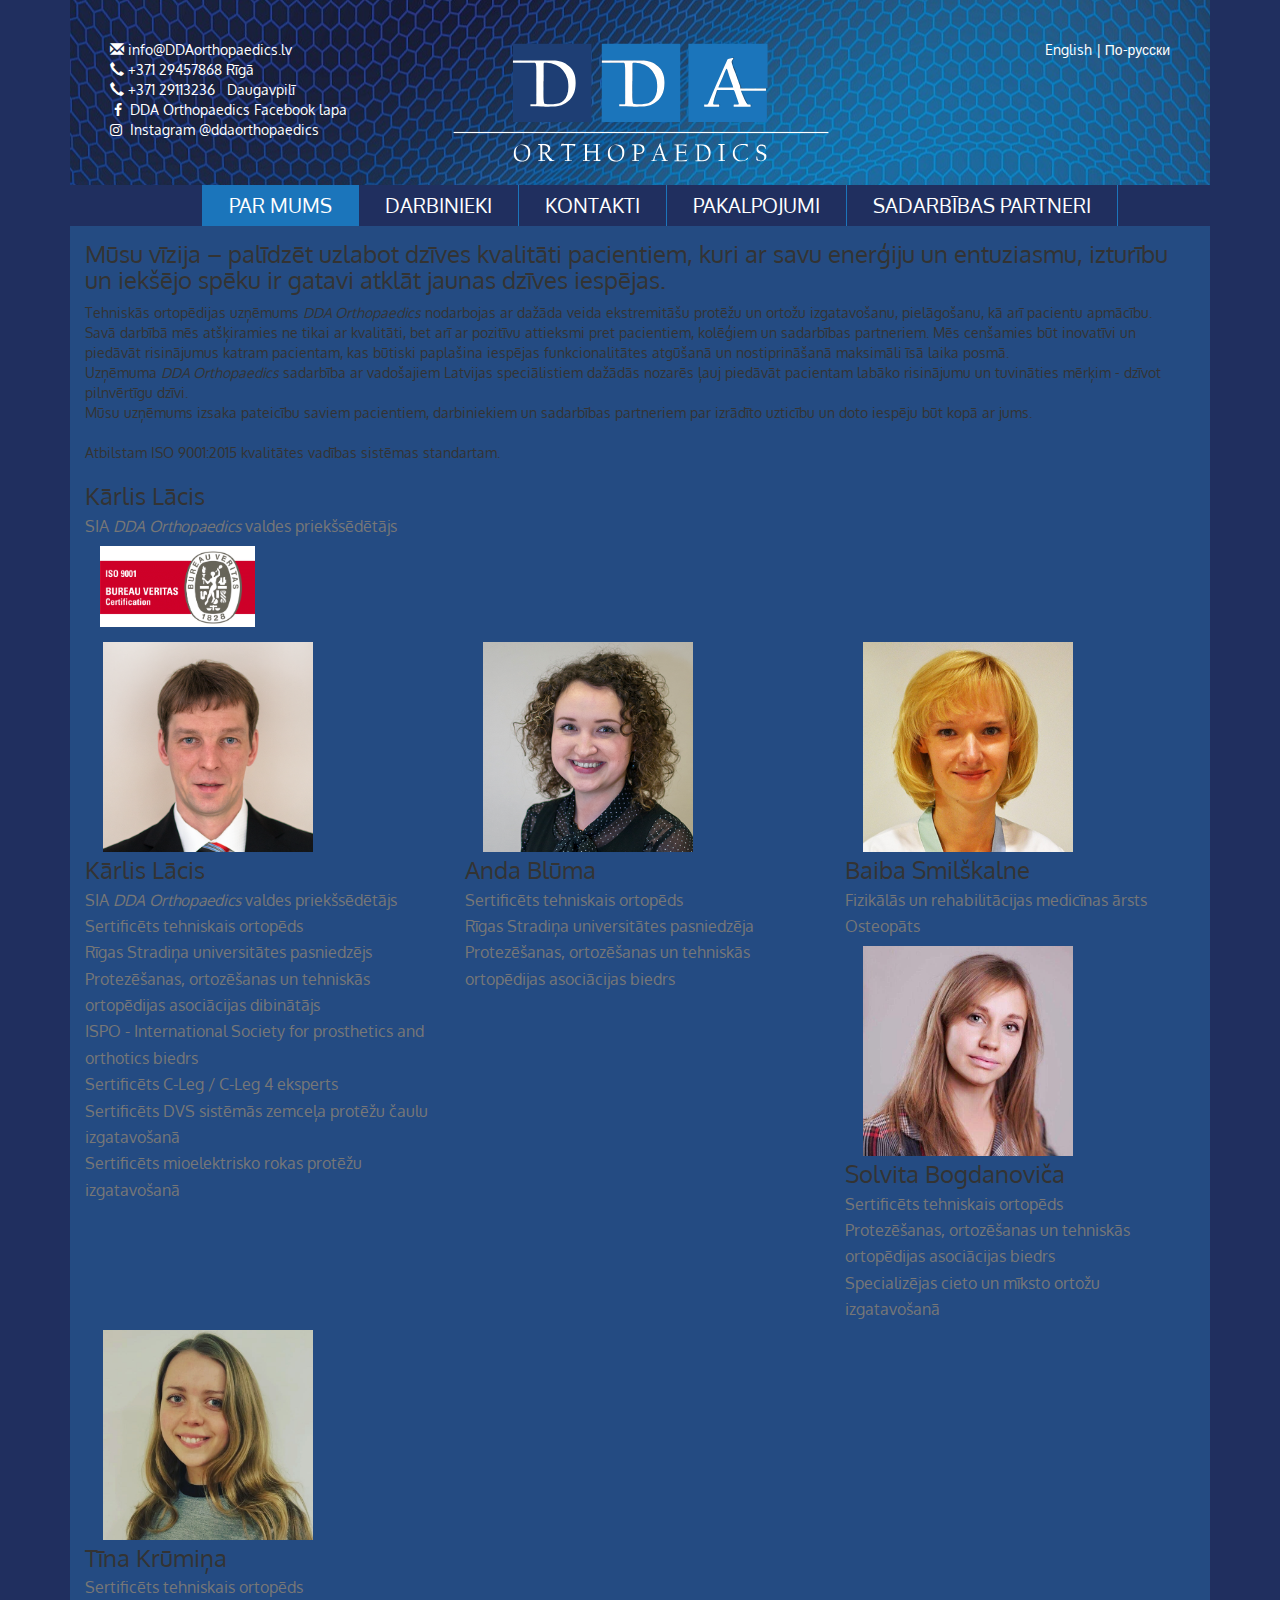
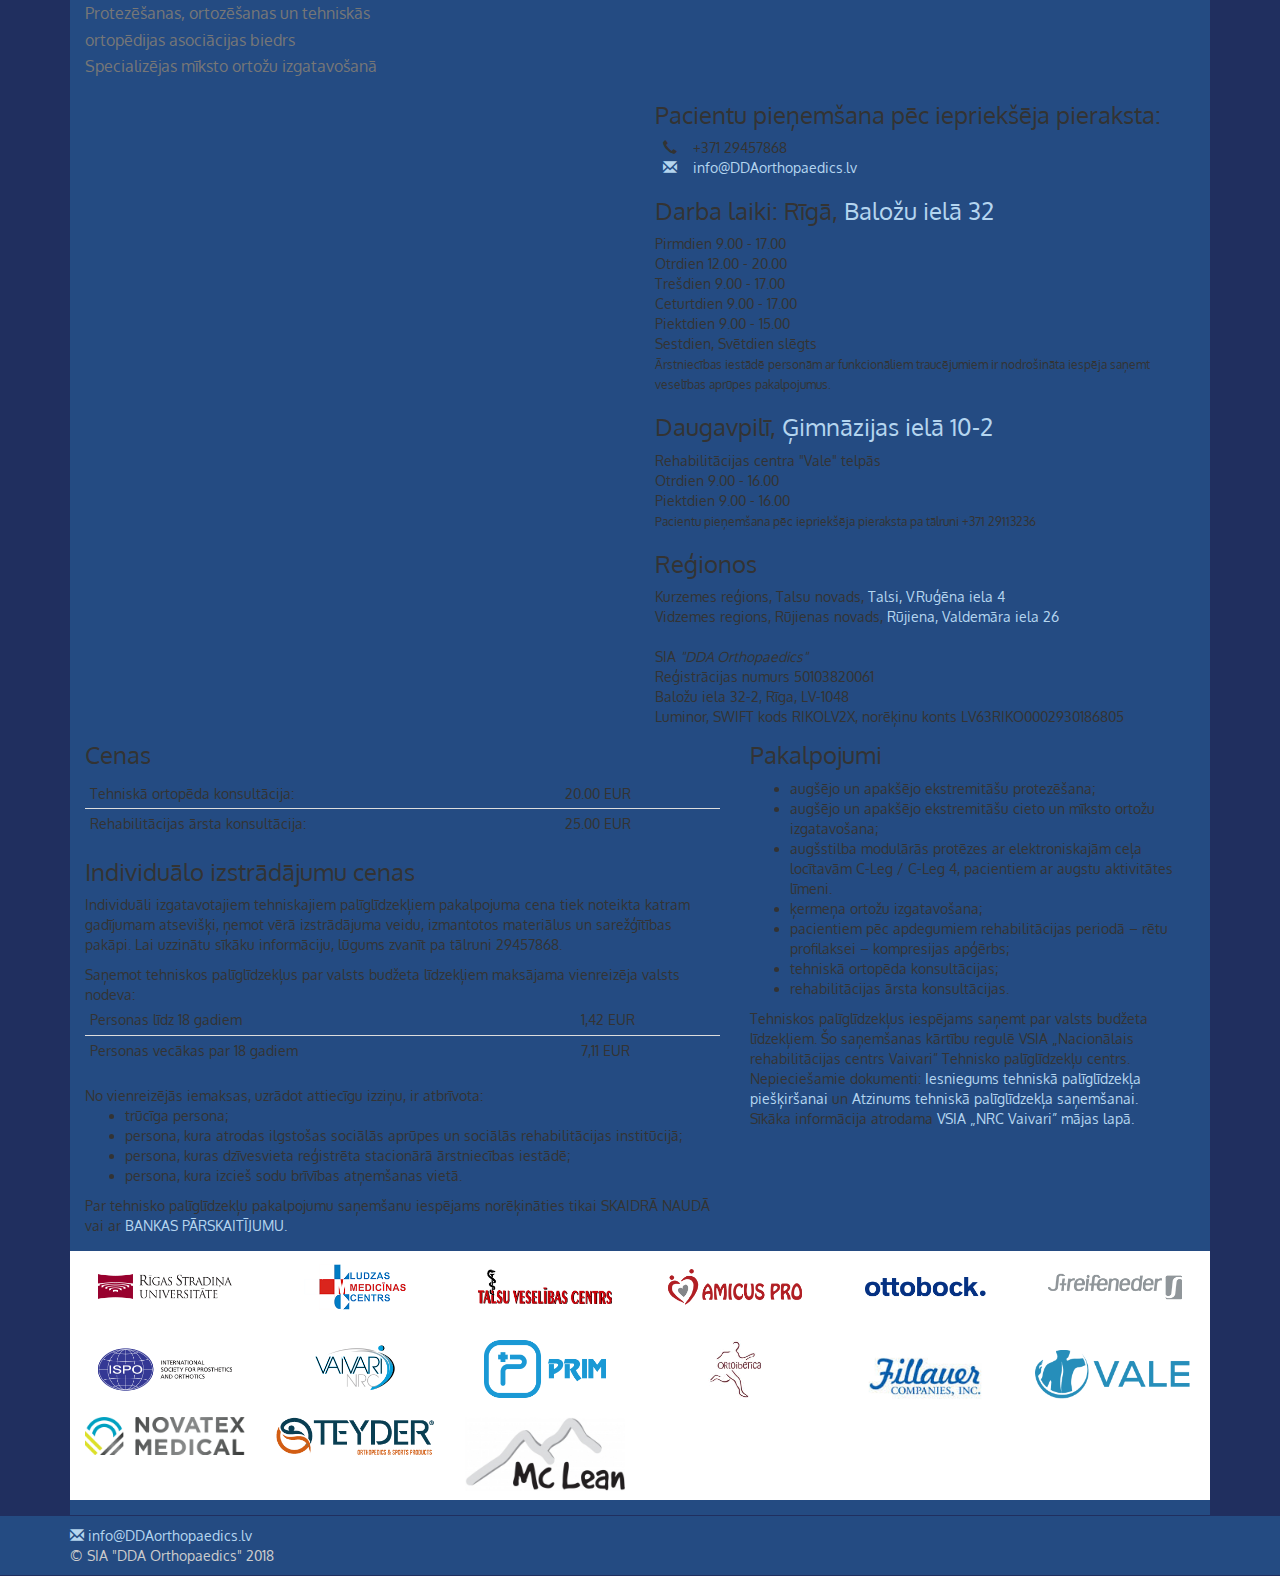
<file: index.html>
<!DOCTYPE html>
<html lang="en">
  <head>
    <meta charset="utf-8">
    <meta http-equiv="X-UA-Compatible" content="IE=edge">
    <meta name="viewport" content="width=device-width, initial-scale=1">
    <meta name="description" content="DDA Orthopaedics - most qualified orthopaedic and prosthetic services in Latvia">

    <title>DDA Orthopaedics</title>
    
    <link href='http://fonts.googleapis.com/css?family=Oxygen&subset=latin,latin-ext' rel='stylesheet' type='text/css'>
    <link href='http://fonts.googleapis.com/css?family=PT+Sans&subset=latin,latin-ext' rel='stylesheet' type='text/css'>
    <!-- Bootstrap -->
    <!-- <link rel="stylesheet" href="https://maxcdn.bootstrapcdn.com/bootstrap/3.3.2/css/bootstrap.min.css"> -->
    <link href="css/bootstrap.min.css" rel="stylesheet">
    <link href="css/bootstrap-theme.min.css" rel="stylesheet">
    <link href="css/font-awesome.min.css" rel="stylesheet">
    <link href="css/full-width-pics.css" rel="stylesheet">
    <link href="css/dda.css" rel="stylesheet">

    <!-- HTML5 shim and Respond.js for IE8 support of HTML5 elements and media queries -->
    <!-- WARNING: Respond.js doesn't work if you view the page via file:// -->
    <!--[if lt IE 9]>
      <script src="https://oss.maxcdn.com/html5shiv/3.7.2/html5shiv.min.js"></script>
      <script src="https://oss.maxcdn.com/respond/1.4.2/respond.min.js"></script>
    <![endif]-->
    <link rel="apple-touch-icon-precomposed" sizes="144x144" href="img/apple-touch-icon-144x144.png" />
    <link rel="apple-touch-icon-precomposed" sizes="152x152" href="img/apple-touch-icon-152x152.png" />
    <link rel="icon" type="image/png" href="img/favicon-32x32.png" sizes="32x32" />
    <link rel="icon" type="image/png" href="img/favicon-16x16.png" sizes="16x16" />
    <meta name="application-name" content="DDA orthopaedics"/>
    <meta name="msapplication-TileColor" content="#FFFFFF" />
    <meta name="msapplication-TileImage" content="img/mstile-144x144.png" />
  </head>
  <body>
    <div class="container tab-content">
      <!-- Full Width Image Header with Logo -->
      <!-- Image backgrounds are set within the full-width-pics.css file. -->
      <header class="image-bg-fixed-height">
        <div class="dda-contacts-box">
          <div class="pull-left dda-contacts">
            <address>
              <a href="mailto:info@DDAorthopaedics.lv"><span class="glyphicon glyphicon-envelope"></span> info@DDAorthopaedics.lv</a><br/>
              <span class="glyphicon glyphicon-earphone"></span> +371 29457868 Rīgā<br/>
              <span class="glyphicon glyphicon-earphone"></span> +371 29113236&nbsp;&nbsp; Daugavpilī<br/>
              <a href="https://www.facebook.com/DDA-Orthopaedics-SIA-567630613419310/">&nbsp;<i class="fa fa-facebook"></i>&nbsp; DDA Orthopaedics Facebook lapa</a><br/>
              <i class="fa fa-instagram"></i>&nbsp; Instagram @ddaorthopaedics</a><br/>
            </address>
          </div>
          <div class="pull-right dda-contacts">
            <a href="eng.html">English</a> | <a href="rus.html">По-русски</a>
          </div>
        </div>
        <img class="img-responsive img-center dda-logo" src="img/logo.svg" alt="DDA orthopaedics logo">
        <ul class="nav" data-tabs="tabs">
          <li class="active"><a href="#about" data-toggle="tab">Par mums</a></li><li>
          <a href="#people" data-toggle="tab">Darbinieki</a></li><li>
          <a href="#contacts" data-toggle="tab">Kontakti</a></li><li>
          <a href="#services" data-toggle="tab">Pakalpojumi</a></li><li>
          <a href="#partners" data-toggle="tab">Sadarbības partneri</a></li>
        </ul>
      </header>
      <div class="row tab-pane active top15" id="about">
        <div class="col-md-12 col-sm-12">
<h3>Mūsu vīzija – palīdzēt uzlabot dzīves kvalitāti pacientiem, kuri ar savu enerģiju un entuziasmu, izturību un iekšējo spēku ir gatavi atklāt jaunas dzīves iespējas.</h3>
Tehniskās ortopēdijas uzņēmums <i>DDA Orthopaedics</i> nodarbojas ar dažāda veida ekstremitāšu protēžu un ortožu izgatavošanu, pielāgošanu, kā arī pacientu apmācību.<br/>
Savā darbībā mēs atšķiramies ne tikai ar kvalitāti, bet arī ar pozitīvu attieksmi pret pacientiem, kolēģiem un sadarbības partneriem. Mēs cenšamies būt inovatīvi un piedāvāt risinājumus katram pacientam, kas būtiski paplašina iespējas funkcionalitātes atgūšanā un nostiprināšanā maksimāli īsā laika posmā.<br/>
Uzņēmuma <i>DDA Orthopaedics</i> sadarbība ar vadošajiem Latvijas speciālistiem dažādās nozarēs ļauj piedāvāt pacientam labāko risinājumu un tuvināties mērķim - dzīvot pilnvērtīgu dzīvi.<br/>
Mūsu uzņēmums izsaka pateicību saviem pacientiem, darbiniekiem un sadarbības partneriem par izrādīto uzticību un doto iespēju būt kopā ar jums.<br/><br/>
<p> Atbilstam ISO 9001:2015 kvalitātes vadības sistēmas standartam.</p>
<h3>
  Kārlis Lācis<br/>
  <small>
    SIA <i>DDA Orthopaedics</i> valdes priekšsēdētājs<br/>
  </small>
</h3>
<div class="col-md-2 col-sm-2">
<img class="img-responsive" src="img/bureau_veritas.gif" alt="Bureau Veritas">
</div>
        </div>          
        <!--
        <div class="col-md-4 col-sm-6">          
          <img class="dda-portrait img-responsive" src="img/karlis.png" alt="Kārlis Lācis">
        </div>
        -->
      </div>
      <div class="row tab-pane" id="people">
        <div class="col-md-4 col-sm-6">          
          <h3>
            <img class="dda-portrait img-responsive" src="img/karlis2.png" alt="Kārlis Lācis">
            Kārlis Lācis<br/>
            <small>
              SIA <i>DDA Orthopaedics</i> valdes priekšsēdētājs<br/>
              Sertificēts tehniskais ortopēds<br/>
              Rīgas Stradiņa universitātes pasniedzējs<br/>
              Protezēšanas, ortozēšanas un tehniskās ortopēdijas asociācijas dibinātājs<br/>
              ISPO - International Society for prosthetics and orthotics biedrs<br/>
              Sertificēts C-Leg / C-Leg 4 eksperts<br/>
              Sertificēts DVS sistēmās zemceļa protēžu čaulu izgatavošanā<br/>
              Sertificēts mioelektrisko rokas protēžu izgatavošanā<br/>
            </small>
          </h3>
        </div>
        <div class="col-md-4 col-sm-6" >          
          <h3>
            <img class="dda-portrait img-responsive" src="img/anda2.png" alt="Anda Blūma">
            Anda Blūma<br/>
            <small>
              Sertificēts tehniskais ortopēds<br/>
              Rīgas Stradiņa universitātes pasniedzēja<br/>
              Protezēšanas, ortozēšanas un tehniskās ortopēdijas asociācijas biedrs<br/>
              &nbsp;<br/>
              &nbsp;<br/>
              &nbsp;<br/>
              &nbsp;<br/>
              &nbsp;<br/>
              &nbsp;<br/>
              &nbsp;<br/>
              &nbsp;<br/>

            </small>
          </h3>
        </div>
        <div class="col-md-4 col-sm-6">          
          <h3>
            <img class="dda-portrait img-responsive" src="img/baiba.jpg" alt="Anda Blūma">
            Baiba Smilškalne<br/>
            <small>
              Fizikālās un rehabilitācijas medicīnas ārsts<br/>
              Osteopāts<br/>
            </small>
          </h3>
        </div>
        <div class="col-md-4 col-sm-6">          
          <h3>
            <img class="dda-portrait img-responsive" src="img/solvita_crop.jpg" alt="Solvita Bogdanoviča">
            Solvita Bogdanoviča<br/>
            <small>
              Sertificēts tehniskais ortopēds<br/>
              Protezēšanas, ortozēšanas un tehniskās ortopēdijas asociācijas biedrs<br/>
              Specializējas cieto un mīksto ortožu izgatavošanā
            </small>
          </h3>
        </div>
        <div class="col-md-4 col-sm-6">          
          <h3>
            <img class="dda-portrait img-responsive" src="img/tina.jpg" alt="Tīna Krūmiņa">
            Tīna Krūmiņa<br/>
            <small>
              Sertificēts tehniskais ortopēds<br/>
              Protezēšanas, ortozēšanas un tehniskās ortopēdijas asociācijas biedrs<br/>
              Specializējas mīksto ortožu izgatavošanā
            </small>
          </h3>
        </div>
      </div>
      <div class="row top15 tab-pane" id="contacts">
        <div class="col-md-6">
          <iframe name="map_iframe" id="map_iframe" width="100%" min-width="100" height="508" frameborder="0" style="border:0" src="https://www.google.com/maps/embed/v1/place?q=32%20Balo%C5%BEu%20iela%2C%20R%C4%ABga%2C%20R%C4%ABgas%20pils%C4%93ta%2C%20Latvia&key=AIzaSyBRt206s9Wyo6f6W2iqZQadhzinTBRSqyQ"></iframe>
        </div>




        <div class="col-md-6">
          <h3>Pacientu pieņemšana pēc iepriekšēja pieraksta:</h3>
          &nbsp;&nbsp;<span class="glyphicon glyphicon-earphone"></span>&nbsp;&nbsp;&nbsp; +371 29457868<br/>
          &nbsp;&nbsp;<a href="mailto:info@DDAorthopaedics.lv"><span class="glyphicon glyphicon-envelope"></span>&nbsp;&nbsp;&nbsp; info@DDAorthopaedics.lv</a><br/>
          <h3>Darba laiki: Rīgā, <a href="https://www.google.com/maps/embed/v1/place?q=32%20Balo%C5%BEu%20iela%2C%20R%C4%ABga%2C%20R%C4%ABgas%20pils%C4%93ta%2C%20Latvia&key=AIzaSyBRt206s9Wyo6f6W2iqZQadhzinTBRSqyQ" target="map_iframe">Baložu ielā 32</a></h3>
          Pirmdien 9.00 - 17.00<br/>
          Otrdien 12.00 - 20.00<br/>
          Trešdien 9.00 - 17.00<br/>
          Ceturtdien 9.00 - 17.00<br/>
          Piektdien 9.00 - 15.00<br/>
          Sestdien, Svētdien slēgts<br/>
          <small>Ārstniecības iestādē personām ar funkcionāliem traucējumiem ir nodrošināta iespēja saņemt veselības aprūpes pakalpojumus.</small>          
          <h3>Daugavpilī, <a href="https://www.google.com/maps/embed?pb=!1m18!1m12!1m3!1d2238.720563930531!2d26.519290115823672!3d55.86751448058425!2m3!1f0!2f0!3f0!3m2!1i1024!2i768!4f13.1!3m3!1m2!1s0x46c295c00dc3bc9b%3A0xd80bf9dff19f0d34!2s%C4%A2imn%C4%81zijas+iela+10%2C+Daugavpils%2C+LV-5401!5e0!3m2!1sen!2slv!4v1544634286563" target="map_iframe">Ģimnāzijas ielā 10-2</a></h3>
          Rehabilitācijas centra "Vale" telpās<br/>
          Otrdien 9.00 - 16.00<br/>
          Piektdien 9.00 - 16.00<br/>
          <small>Pacientu pieņemšana pēc iepriekšēja pieraksta pa tālruni +371 29113236</small>
          <h3>Reģionos</h3>
          Kurzemes reģions, Talsu novads, <a href="https://www.google.com/maps/embed?pb=!1m14!1m8!1m3!1d2158.747349763163!2d22.599128399999998!3d57.2438957!3m2!1i1024!2i768!4f13.1!3m3!1m2!1s0x46ee38211e269089%3A0x134fb73ba0366345!2zVm9sZGVtxIFyYSBSdcSjxJNuYSBpZWxhIDUsIFRhbHNpLCBUYWxzdSBwaWxzxJN0YSwgTFYtMzIwMSwgTGF0dmlh!5e0!3m2!1sen!2s!4v1424679731143" target="map_iframe">Talsi, V.Ruģēna iela 4</a><br/>
<!--          Vidzemes reģions, Cēsu novads, <a href="https://www.google.com/maps/embed?pb=!1m14!1m8!1m3!1d2154.827861612387!2d25.276974199999998!3d57.31079929999999!3m2!1i1024!2i768!4f13.1!3m3!1m2!1s0x46ebe18fc1d96c85%3A0x58b1686d9c03f941!2zS3JpxaFqxIHFhmEgVmFsZGVtxIFyYSBpZWxhIDEzLCBDxJNzaXMsIEPEk3N1IHBpbHPEk3RhLCBMVi00MTAxLCBMYXR2aWE!5e0!3m2!1sen!2s!4v1424679990012" target="map_iframe">Cēsis, Kr. Valdemāra iela 13</a><br/> -->
          Vidzemes regions, Rūjienas novads, <a href="https://www.google.com/maps/embed?pb=!1m14!1m8!1m3!1d2120.8027198472773!2d25.325761199999995!3d57.88950719999999!3m2!1i1024!2i768!4f13.1!3m3!1m2!1s0x46ec787bfd41f2f1%3A0xd710ac743f9b57fb!2zVmFsZGVtxIFyYSBpZWxhIDI2LCBSxatqaWVuYSwgUsWramllbmFzIHBpbHPEk3RhLCBMVi00MjQwLCBMYXR2aWE!5e0!3m2!1sen!2s!4v1424680023874" target="map_iframe">Rūjiena, Valdemāra iela 26</a><br/>
          <br/>
          SIA <i>"DDA Orthopaedics"</i><br/>
          Reģistrācijas numurs 50103820061<br/>
          Baložu iela 32-2, Rīga, LV-1048<br/>
          Luminor, SWIFT kods RIKOLV2X, norēķinu konts LV63RIKO0002930186805
        </div>
      </div>
      <div class="row top15 tab-pane" id="services">
        <div class="col-md-7">
          <h3>Cenas</h3>
<table class="table table-condensed">          
<tr><td>Tehniskā ortopēda konsultācija:</td><td>20.00 EUR</td><tr/>
<tr><td>Rehabilitācijas ārsta konsultācija:</td><td>25.00 EUR</td></tr>
</table>
<h3>Individuālo izstrādājumu cenas</h3>
<p>Individuāli izgatavotajiem tehniskajiem palīglīdzekļiem pakalpojuma cena tiek noteikta katram gadījumam atsevišķi, ņemot vērā izstrādājuma veidu, izmantotos materiālus un sarežģītības pakāpi. 
Lai uzzinātu sīkāku informāciju, lūgums zvanīt pa tālruni 29457868.</p>
Saņemot tehniskos palīglīdzekļus par valsts budžeta līdzekļiem maksājama vienreizēja valsts nodeva:
<table class="table table-condensed">          
<tr><td>Personas līdz 18 gadiem</td><td>1,42 EUR</td><tr/>
<tr><td>Personas vecākas par 18 gadiem</td><td>7,11 EUR</td><tr/>
</table>
No vienreizējās iemaksas, uzrādot attiecīgu izziņu, ir atbrīvota:
<ul>
<li>trūcīga persona;</li>
<li>persona, kura atrodas ilgstošas sociālās aprūpes un sociālās rehabilitācijas institūcijā;</li>
<li>persona, kuras dzīvesvieta reģistrēta stacionārā ārstniecības iestādē;</li>
<li>persona, kura izcieš sodu brīvības atņemšanas vietā.</li>
</ul>
Par tehnisko palīglīdzekļu pakalpojumu saņemšanu iespējams norēķināties tikai SKAIDRĀ NAUDĀ vai ar <a href="#contacts" data-toggle="tab">BANKAS PĀRSKAITĪJUMU.</a>
        </div>
        <div class="col-md-5">
          <h3>Pakalpojumi</h3>
<ul>              
<li>augšējo un apakšējo ekstremitāšu protezēšana;</li>
<li>augšējo un apakšējo ekstremitāšu cieto un mīksto ortožu izgatavošana;</li>
<li>augšstilba modulārās protēzes ar elektroniskajām ceļa locītavām C-Leg / C-Leg 4, pacientiem ar augstu aktivitātes līmeni.</li>
<li>ķermeņa ortožu izgatavošana;</li>
<li>pacientiem pēc apdegumiem rehabilitācijas periodā – rētu profilaksei – kompresijas apģērbs;</li>
<li>tehniskā ortopēda konsultācijas;</li>
<li>rehabilitācijas ārsta konsultācijas.</li>
</ul>

Tehniskos palīglīdzekļus iespējams saņemt par valsts budžeta līdzekļiem. Šo saņemšanas kārtību regulē VSIA „Nacionālais rehabilitācijas centrs Vaivari” Tehnisko palīglīdzekļu centrs.<br/>
Nepieciešamie dokumenti: <a href="download/Vaivari_iesniegums_2015.doc">Iesniegums tehniskā palīglīdzekļa piešķiršanai</a> un <a href="download/atzinums_2015.doc">Atzinums tehniskā palīglīdzekļa saņemšanai.</a><br/>
Sīkāka informācija atrodama <a href="http://www.nrcvaivari.lv/index.php?55">VSIA „NRC Vaivari” mājas lapā.</a>
</p>
        </div>
      </div>
      <div class="row top15 tab-pane" id="partners">
        <div class="col-md-2 dda-partner">
          <a href="http://www.rsu.lv"><img class="img-responsive" src="img/logo_RSU.png"></a>
        </div>
        <div class="col-md-2 dda-partner">
          <a href="http://www.ludzahospital.lv"><img class="img-responsive" src="img/logo_LMC.png"></a>
        </div>
        <div class="col-md-2 dda-partner">
          <a href="http://www.talsuveselibascentrs.lv"><img class="img-responsive" src="img/logo_talsi.png"></a>
        </div>
        <div class="col-md-2 dda-partner">
          <a href="http://www.amicus.lv"><img class="img-responsive" src="img/logo_AmicusPro.png"></a>
        </div>
        <div class="col-md-2 dda-partner">
          <a href="http://www.ottobock.com"><img class="img-responsive" src="img/logo_ottobock.png"></a>
        </div>
        <div class="col-md-2 dda-partner">
          <a href="http://www.streifeneder.de"><img class="img-responsive" src="img/logo_streifeneder.png"></a>
        </div>
        <div class="col-md-2 dda-partner">
          <a href="http://www.ispoint.org"><img class="img-responsive" src="img/logo_ispo.png"></a>
        </div>
        <div class="col-md-2 dda-partner">
          <a href="http://www.nrcvaivari.lv"><img class="img-responsive" src="img/logo_vaivari.png"></a>
        </div>
        <div class="col-md-2 dda-partner">
          <a href="http://www.orthoprim.es/"><img class="img-responsive" src="img/logo_prim.png"></a>
        </div>
        <div class="col-md-2 dda-partner">
          <a href="http://www.ortoiberica.es/"><img class="img-responsive" src="img/logo_ortoiberica.png"></a>
        </div>
        <div class="col-md-2 dda-partner">
          <a href="http://www.fillauer.com/"><img class="img-responsive" src="img/logo_fillauer.jpg"></a>
        </div>        
        <div class="col-md-2 dda-partner">
          <a href="http://www.vale.lv/"><img class="img-responsive" src="img/logo_vale.png" style="padding-top: 16px"></a>
        </div>        
        <div class="col-md-2 dda-partner">
          <a href="http://www.novatex-medical.com/"><img class="img-responsive" src="img/logo_novatex.png"></a>
        </div>        
        <div class="col-md-2 dda-partner">
          <a href="https://www.teyder.com/"><img class="img-responsive" src="img/logo_teyder.png"></a>
        </div>        
        <div class="col-md-2 dda-partner">
          <a href="https://www.mclean-rehatechnik.com/"><img class="img-responsive" src="img/logo_mclean.jpg"></a>
        </div>        
      </div>
    </div>
    
    <div class="footer">
      <div class="container">        
        <a href="mailto:info@DDAorthopaedics.lv"><span class="glyphicon glyphicon-envelope"></span> info@DDAorthopaedics.lv</a>        
        <p> © SIA "DDA Orthopaedics" 2018</p>
      </div>
    </div>

    <!-- jQuery (necessary for Bootstrap's JavaScript plugins) -->
    <script src="https://ajax.googleapis.com/ajax/libs/jquery/1.11.1/jquery.min.js"></script>
    <!-- Include all compiled plugins (below), or include individual files as needed -->
    <!-- // <script src="https://maxcdn.bootstrapcdn.com/bootstrap/3.3.2/js/bootstrap.min.js"></script> -->
    <script src="js/bootstrap.min.js"></script>
    <script src="js/jquery.stickytabs.js"></script>
    <script src="js/dda.js"></script>
    <script async src="https://www.googletagmanager.com/gtag/js?id=UA-139436079-2"></script>

  </body>
</html>
</file>
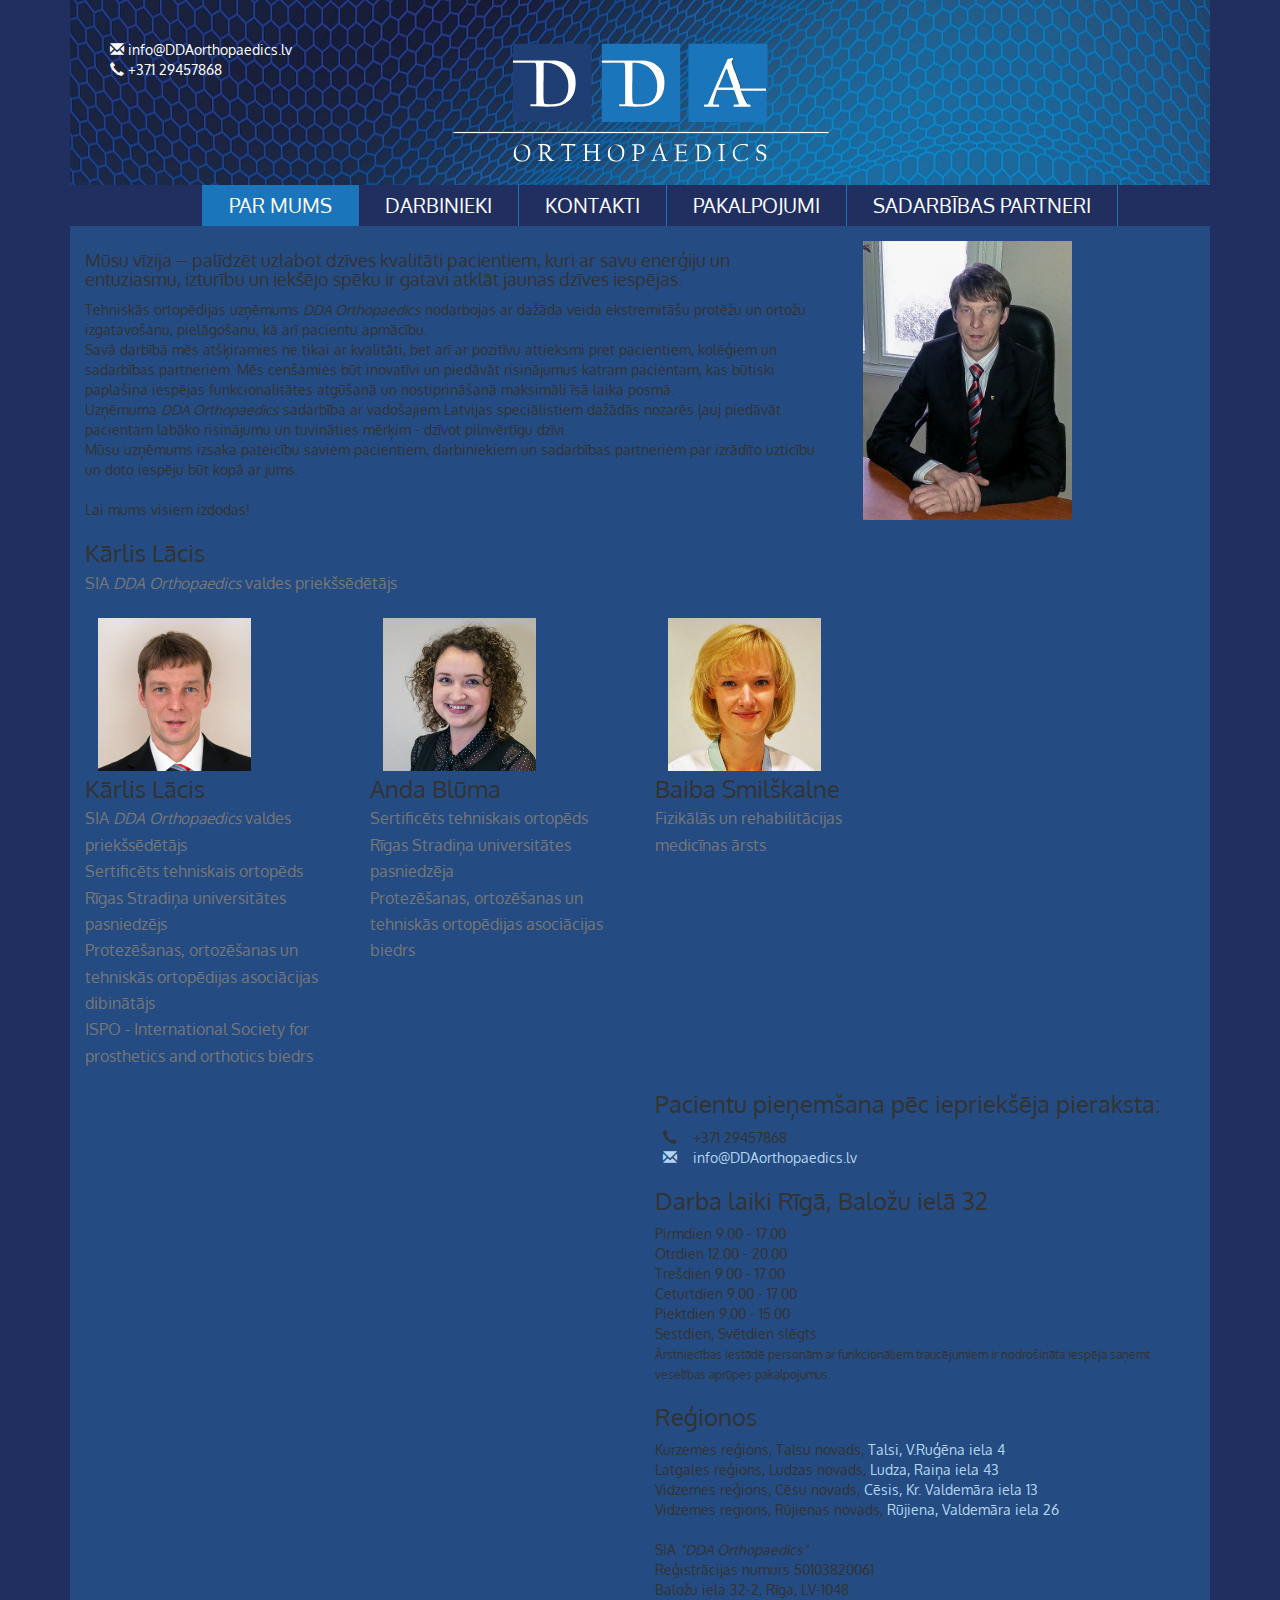
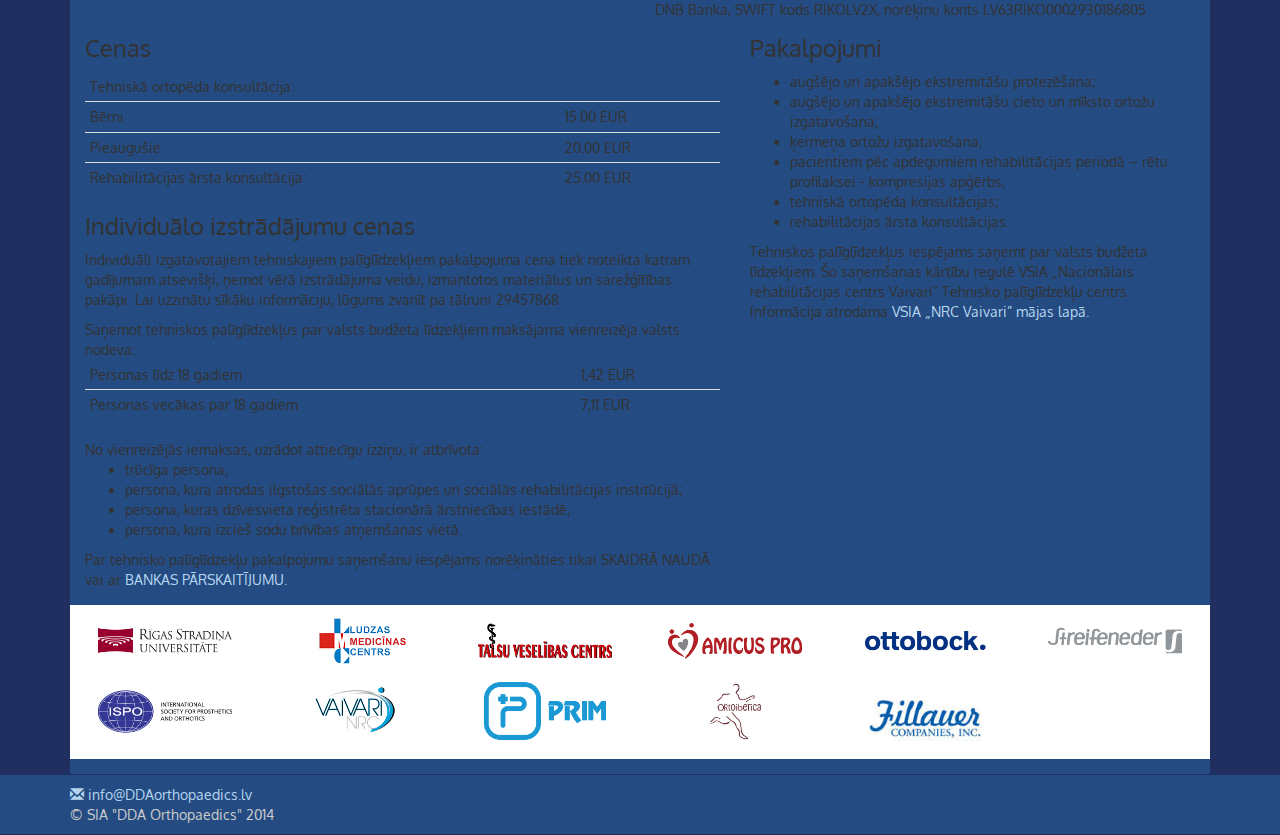
<file: dev.html>
<!DOCTYPE html>
<html lang="en">
  <head>
    <meta charset="utf-8">
    <meta http-equiv="X-UA-Compatible" content="IE=edge">
    <meta name="viewport" content="width=device-width, initial-scale=1">
    <meta name="description" content="DDA Orthopaedics - most qualified orthopaedic and prosthetic services in Latvia">

    <title>DDA Orthopaedics</title>
    
    <link href='http://fonts.googleapis.com/css?family=Oxygen&subset=latin,latin-ext' rel='stylesheet' type='text/css'>
    <link href='http://fonts.googleapis.com/css?family=PT+Sans&subset=latin,latin-ext' rel='stylesheet' type='text/css'>
    <!-- Bootstrap -->
    <!-- <link rel="stylesheet" href="https://maxcdn.bootstrapcdn.com/bootstrap/3.3.2/css/bootstrap.min.css"> -->
    <link href="css/bootstrap.min.css" rel="stylesheet">
    <link href="css/bootstrap-theme.min.css" rel="stylesheet">

    <link href="css/full-width-pics.css" rel="stylesheet">
    <link href="css/dda.css" rel="stylesheet">

    <!-- HTML5 shim and Respond.js for IE8 support of HTML5 elements and media queries -->
    <!-- WARNING: Respond.js doesn't work if you view the page via file:// -->
    <!--[if lt IE 9]>
      <script src="https://oss.maxcdn.com/html5shiv/3.7.2/html5shiv.min.js"></script>
      <script src="https://oss.maxcdn.com/respond/1.4.2/respond.min.js"></script>
    <![endif]-->
    <link rel="apple-touch-icon-precomposed" sizes="144x144" href="img/apple-touch-icon-144x144.png" />
    <link rel="apple-touch-icon-precomposed" sizes="152x152" href="img/apple-touch-icon-152x152.png" />
    <link rel="icon" type="image/png" href="img/favicon-32x32.png" sizes="32x32" />
    <link rel="icon" type="image/png" href="img/favicon-16x16.png" sizes="16x16" />
    <meta name="application-name" content="DDA orthopaedics"/>
    <meta name="msapplication-TileColor" content="#FFFFFF" />
    <meta name="msapplication-TileImage" content="img/mstile-144x144.png" />
  </head>
  <body>
    <div class="container tab-content">
      <!-- Full Width Image Header with Logo -->
      <!-- Image backgrounds are set within the full-width-pics.css file. -->
      <header class="image-bg-fixed-height">
        <div class="dda-contacts-box">
          <div class="pull-left dda-contacts">
            <address>
              <a href="mailto:info@DDAorthopaedics.lv"><span class="glyphicon glyphicon-envelope"></span> info@DDAorthopaedics.lv</a><br/>
              <span class="glyphicon glyphicon-earphone"></span> +371 29457868<br/>
            </address>
          </div>
<!--           <div class="pull-right dda-contacts">
            <a href="#">English</a> | <a href="#">По-русски</a>
          </div> -->
        </div>
        <img class="img-responsive img-center dda-logo" src="img/logo.svg" alt="DDA orthopaedics logo">
        <ul class="nav" data-tabs="tabs">
          <li class="active"><a href="#about" data-toggle="tab">Par mums</a></li><li>
          <a href="#people" data-toggle="tab">Darbinieki</a></li><li>
          <a href="#contacts" data-toggle="tab">Kontakti</a></li><li><a href="#services" data-toggle="tab">Pakalpojumi</a></li><li>
          <a href="#partners" data-toggle="tab">Sadarbības partneri</a></li>
        </ul>
      </header>
      <div class="row tab-pane active top15" id="about">
        <div class="col-md-8 col-sm-6">
<h4>Mūsu vīzija – palīdzēt uzlabot dzīves kvalitāti pacientiem, kuri ar savu enerģiju un entuziasmu, izturību un iekšējo spēku ir gatavi atklāt jaunas dzīves iespējas.</h4>
Tehniskās ortopēdijas uzņēmums <i>DDA Orthopaedics</i> nodarbojas ar dažāda veida ekstremitāšu protēžu un ortožu izgatavošanu, pielāgošanu, kā arī pacientu apmācību.<br/>
Savā darbībā mēs atšķiramies ne tikai ar kvalitāti, bet arī ar pozitīvu attieksmi pret pacientiem, kolēģiem un sadarbības partneriem. Mēs cenšamies būt inovatīvi un piedāvāt risinājumus katram pacientam, kas būtiski paplašina iespējas funkcionalitātes atgūšanā un nostiprināšanā maksimāli īsā laika posmā.<br/>
Uzņēmuma <i>DDA Orthopaedics</i> sadarbība ar vadošajiem Latvijas speciālistiem dažādās nozarēs ļauj piedāvāt pacientam labāko risinājumu un tuvināties mērķim - dzīvot pilnvērtīgu dzīvi.<br/>
Mūsu uzņēmums izsaka pateicību saviem pacientiem, darbiniekiem un sadarbības partneriem par izrādīto uzticību un doto iespēju būt kopā ar jums.<br/><br/>
Lai mums visiem izdodas!<br/>
<h3>
  Kārlis Lācis<br/>
  <small>
    SIA <i>DDA Orthopaedics</i> valdes priekšsēdētājs<br/>
  </small>
</h3>
        </div>          
        <div class="col-md-4 col-sm-6">          
          <img class="dda-portrait img-responsive" src="img/karlis.png" alt="Kārlis Lācis">
        </div>
      </div>
      <div class="row tab-pane" id="people">
        <div class="col-md-3 col-sm-6">          
          <h3>
            <img class="dda-portrait img-responsive" src="img/karlis2.png" alt="Kārlis Lācis">
            Kārlis Lācis<br/>
            <small>
              SIA <i>DDA Orthopaedics</i> valdes priekšsēdētājs<br/>
              Sertificēts tehniskais ortopēds<br/>
              Rīgas Stradiņa universitātes pasniedzējs<br/>
              Protezēšanas, ortozēšanas un tehniskās ortopēdijas asociācijas dibinātājs<br/>
              ISPO - International Society for prosthetics and orthotics biedrs<br/>
            </small>
          </h3>
        </div>
        <div class="col-md-3 col-sm-6">          
          <h3>
            <img class="dda-portrait img-responsive" src="img/anda2.png" alt="Anda Blūma">
            Anda Blūma<br/>
            <small>
              Sertificēts tehniskais ortopēds<br/>
              Rīgas Stradiņa universitātes pasniedzēja<br/>
              Protezēšanas, ortozēšanas un tehniskās ortopēdijas asociācijas biedrs
            </small>
          </h3>
        </div>
        <div class="col-md-3 col-sm-6">          
          <h3>
            <img class="dda-portrait img-responsive" src="img/baiba.jpg" alt="Anda Blūma">
            Baiba Smilškalne<br/>
            <small>
              Fizikālās un rehabilitācijas medicīnas ārsts
            </small>
          </h3>
        </div>
      </div>
      <div class="row top15 tab-pane" id="contacts">
        <div class="col-md-6">
          <iframe name="map_iframe" id="map_iframe" width="100%" min-width="100" height="508" frameborder="0" style="border:0" src="https://www.google.com/maps/embed/v1/place?q=32%20Balo%C5%BEu%20iela%2C%20R%C4%ABga%2C%20R%C4%ABgas%20pils%C4%93ta%2C%20Latvia&key=AIzaSyBRt206s9Wyo6f6W2iqZQadhzinTBRSqyQ"></iframe>
        </div>
        <div class="col-md-6">
          <h3>Pacientu pieņemšana pēc iepriekšēja pieraksta:</h3>
          &nbsp;&nbsp;<span class="glyphicon glyphicon-earphone"></span>&nbsp;&nbsp;&nbsp; +371 29457868<br/>
          &nbsp;&nbsp;<a href="mailto:#"><span class="glyphicon glyphicon-envelope"></span>&nbsp;&nbsp;&nbsp; info@DDAorthopaedics.lv</a><br/>
          <h3>Darba laiki Rīgā, Baložu ielā 32</h3>
          Pirmdien 9.00 - 17.00<br/>
          Otrdien 12.00 - 20.00<br/>
          Trešdien 9.00 - 17.00<br/>
          Ceturtdien 9.00 - 17.00<br/>
          Piektdien 9.00 - 15.00<br/>
          Sestdien, Svētdien slēgts<br/>
          <small>Ārstniecības iestādē personām ar funkcionāliem traucējumiem ir nodrošināta iespēja saņemt veselības aprūpes pakalpojumus.</small>
          <h3>Reģionos</h3>
          Kurzemes reģions, Talsu novads, <a href="https://www.google.com/maps/embed?pb=!1m14!1m8!1m3!1d2158.747349763163!2d22.599128399999998!3d57.2438957!3m2!1i1024!2i768!4f13.1!3m3!1m2!1s0x46ee38211e269089%3A0x134fb73ba0366345!2zVm9sZGVtxIFyYSBSdcSjxJNuYSBpZWxhIDUsIFRhbHNpLCBUYWxzdSBwaWxzxJN0YSwgTFYtMzIwMSwgTGF0dmlh!5e0!3m2!1sen!2s!4v1424679731143" target="map_iframe">Talsi, V.Ruģēna iela 4</a><br/>
          Latgales reģions, Ludzas novads, <a href="https://www.google.com/maps/embed?pb=!1m14!1m8!1m3!1d2199.6906306159417!2d27.7130337!3d56.5419693!3m2!1i1024!2i768!4f13.1!3m3!1m2!1s0x46c2254686a10cfb%3A0xb961830f96e0e1e!2sRai%C5%86a+iela+43%2C+Ludza%2C+Ludzas+pils%C4%93ta%2C+LV-5701%2C+Latvia!5e0!3m2!1sen!2s!4v1424679877412" target="map_iframe">Ludza, Raiņa iela 43</a><br/>
          Vidzemes reģions, Cēsu novads, <a href="https://www.google.com/maps/embed?pb=!1m14!1m8!1m3!1d2154.827861612387!2d25.276974199999998!3d57.31079929999999!3m2!1i1024!2i768!4f13.1!3m3!1m2!1s0x46ebe18fc1d96c85%3A0x58b1686d9c03f941!2zS3JpxaFqxIHFhmEgVmFsZGVtxIFyYSBpZWxhIDEzLCBDxJNzaXMsIEPEk3N1IHBpbHPEk3RhLCBMVi00MTAxLCBMYXR2aWE!5e0!3m2!1sen!2s!4v1424679990012" target="map_iframe">Cēsis, Kr. Valdemāra iela 13</a><br/>
          Vidzemes regions, Rūjienas novads, <a href="https://www.google.com/maps/embed?pb=!1m14!1m8!1m3!1d2120.8027198472773!2d25.325761199999995!3d57.88950719999999!3m2!1i1024!2i768!4f13.1!3m3!1m2!1s0x46ec787bfd41f2f1%3A0xd710ac743f9b57fb!2zVmFsZGVtxIFyYSBpZWxhIDI2LCBSxatqaWVuYSwgUsWramllbmFzIHBpbHPEk3RhLCBMVi00MjQwLCBMYXR2aWE!5e0!3m2!1sen!2s!4v1424680023874" target="map_iframe">Rūjiena, Valdemāra iela 26</a><br/>
          <br/>
          SIA <i>"DDA Orthopaedics"</i><br/>
          Reģistrācijas numurs 50103820061<br/>
          Baložu iela 32-2, Rīga, LV-1048<br/>
          DNB Banka, SWIFT kods RIKOLV2X, norēķinu konts LV63RIKO0002930186805
        </div>
      </div>
      <div class="row top15 tab-pane" id="services">
        <div class="col-md-7">
          <h3>Cenas</h3>
<table class="table table-condensed">          
<tr><td>Tehniskā ortopēda konsultācija:</td><td></td><tr/>
<tr><td>Bērni</td><td>15.00 EUR</td><tr/>
<tr><td>Pieaugušie</td><td>20.00 EUR</td><tr/>
<tr><td>Rehabilitācijas ārsta konsultācija:</td><td>25.00 EUR</td></tr>
</table>
<h3>Individuālo izstrādājumu cenas</h3>
<p>Individuāli izgatavotajiem tehniskajiem palīglīdzekļiem pakalpojuma cena tiek noteikta katram gadījumam atsevišķi, ņemot vērā izstrādājuma veidu, izmantotos materiālus un sarežģītības pakāpi. 
Lai uzzinātu sīkāku informāciju, lūgums zvanīt pa tālruni 29457868.</p>
Saņemot tehniskos palīglīdzekļus par valsts budžeta līdzekļiem maksājama vienreizēja valsts nodeva:
<table class="table table-condensed">          
<tr><td>Personas līdz 18 gadiem</td><td>1,42 EUR</td><tr/>
<tr><td>Personas vecākas par 18 gadiem</td><td>7,11 EUR</td><tr/>
</table>
No vienreizējās iemaksas, uzrādot attiecīgu izziņu, ir atbrīvota:
<ul>
<li>trūcīga persona;</li>
<li>persona, kura atrodas ilgstošas sociālās aprūpes un sociālās rehabilitācijas institūcijā;</li>
<li>persona, kuras dzīvesvieta reģistrēta stacionārā ārstniecības iestādē;</li>
<li>persona, kura izcieš sodu brīvības atņemšanas vietā.</li>
</ul>
Par tehnisko palīglīdzekļu pakalpojumu saņemšanu iespējams norēķināties tikai SKAIDRĀ NAUDĀ vai ar <a href="#contacts" data-toggle="tab">BANKAS PĀRSKAITĪJUMU.</a>
        </div>
        <div class="col-md-5">
          <h3>Pakalpojumi</h3>
<ul>              
<li>augšējo un apakšējo ekstremitāšu protezēšana;</li>
<li>augšējo un apakšējo ekstremitāšu cieto un mīksto ortožu izgatavošana;</li>
<li>ķermeņa ortožu izgatavošana;</li>
<li>pacientiem pēc apdegumiem rehabilitācijas periodā – rētu profilaksei - kompresijas apģērbs;</li>
<li>tehniskā ortopēda konsultācijas;</li>
<li>rehabilitācijas ārsta konsultācijas.</li>
</ul>

Tehniskos palīglīdzekļus iespējams saņemt par valsts budžeta līdzekļiem. Šo saņemšanas kārtību regulē VSIA „Nacionālais rehabilitācijas centrs Vaivari” Tehnisko palīglīdzekļu centrs.<br/>
Informācija atrodama <a href="http://www.nrcvaivari.lv/index.php?55">VSIA „NRC Vaivari” mājas lapā.</a>
</p>
        </div>
      </div>
      <div class="row top15 tab-pane" id="partners">
        <div class="col-md-2">
          <a href="http://www.rsu.lv"><img class="img-responsive" src="img/logo_RSU.png"></a>
        </div>
        <div class="col-md-2">
          <a href="http://www.ludzahospital.lv"><img class="img-responsive" src="img/logo_LMC.png"></a>
        </div>
        <div class="col-md-2">
          <a href="http://www.talsuveselibascentrs.lv"><img class="img-responsive" src="img/logo_talsi.png"></a>
        </div>
        <div class="col-md-2">
          <a href="http://www.amicus.lv"><img class="img-responsive" src="img/logo_AmicusPro.png"></a>
        </div>
        <div class="col-md-2">
          <a href="http://www.ottobock.com"><img class="img-responsive" src="img/logo_ottobock.png"></a>
        </div>
        <div class="col-md-2">
          <a href="http://www.streifeneder.de"><img class="img-responsive" src="img/logo_streifeneder.png"></a>
        </div>
        <div class="col-md-2">
          <a href="http://www.ispoint.org"><img class="img-responsive" src="img/logo_ispo.png"></a>
        </div>
        <div class="col-md-2">
          <a href="http://www.nrcvaivari.lv"><img class="img-responsive" src="img/logo_vaivari.png"></a>
        </div>
        <div class="col-md-2">
          <a href="http://www.orthoprim.es/"><img class="img-responsive" src="img/logo_prim.png"></a>
        </div>
        <div class="col-md-2">
          <a href="http://www.ortoiberica.es/"><img class="img-responsive" src="img/logo_ortoiberica.png"></a>
        </div>
        <div class="col-md-2">
          <a href="http://www.fillauer.com/"><img class="img-responsive" src="img/logo_fillauer.jpg"></a>
        </div>        
      </div>
    </div>
    
    <div class="footer">
      <div class="container">        
        <a href="mailto:#"><span class="glyphicon glyphicon-envelope"></span> info@DDAorthopaedics.lv</a>        
        <p> © SIA "DDA Orthopaedics" 2014</p>
      </div>
    </div>

    <!-- jQuery (necessary for Bootstrap's JavaScript plugins) -->
    <script src="https://ajax.googleapis.com/ajax/libs/jquery/1.11.1/jquery.min.js"></script>
    <!-- Include all compiled plugins (below), or include individual files as needed -->
    <!-- // <script src="https://maxcdn.bootstrapcdn.com/bootstrap/3.3.2/js/bootstrap.min.js"></script> -->
    <script src="js/bootstrap.min.js"></script>
    <script src="js/jquery.stickytabs.js"></script>
    <script src="js/dda.js"></script>

  </body>
</html>
</file>
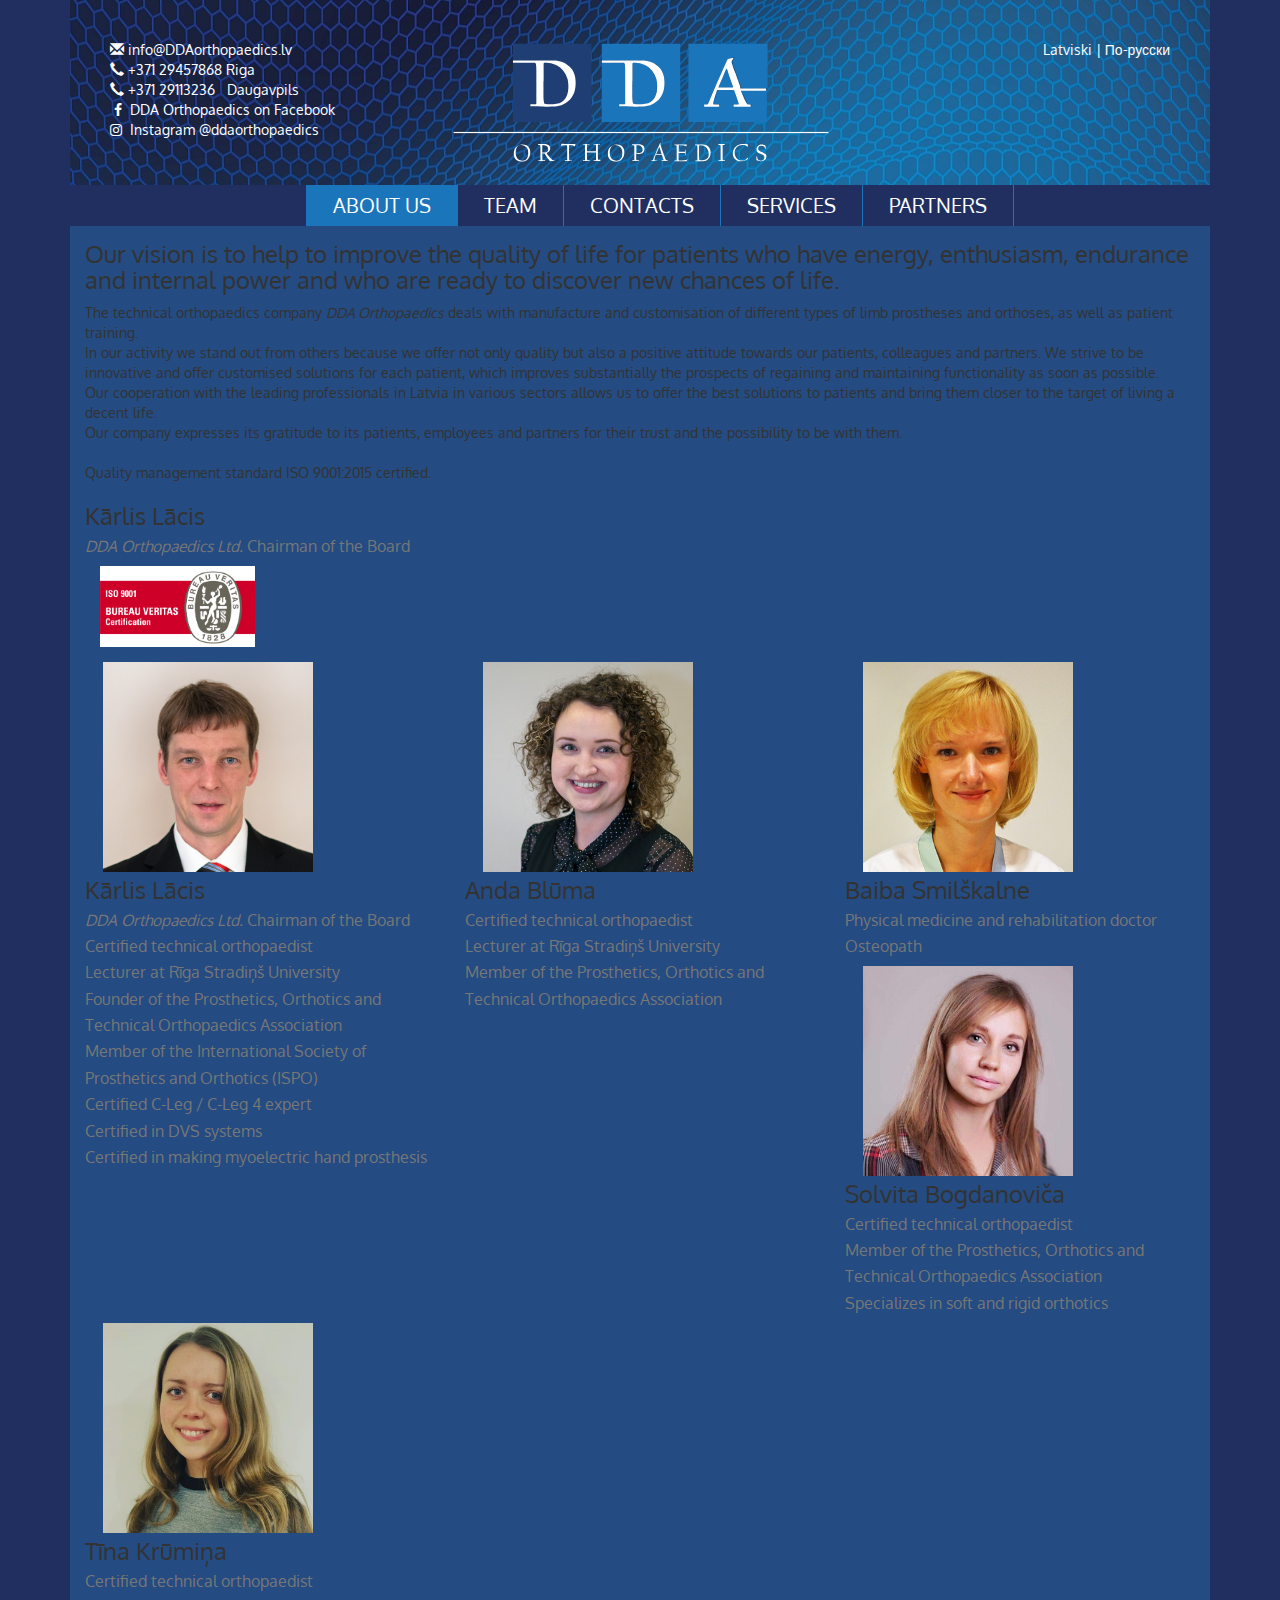
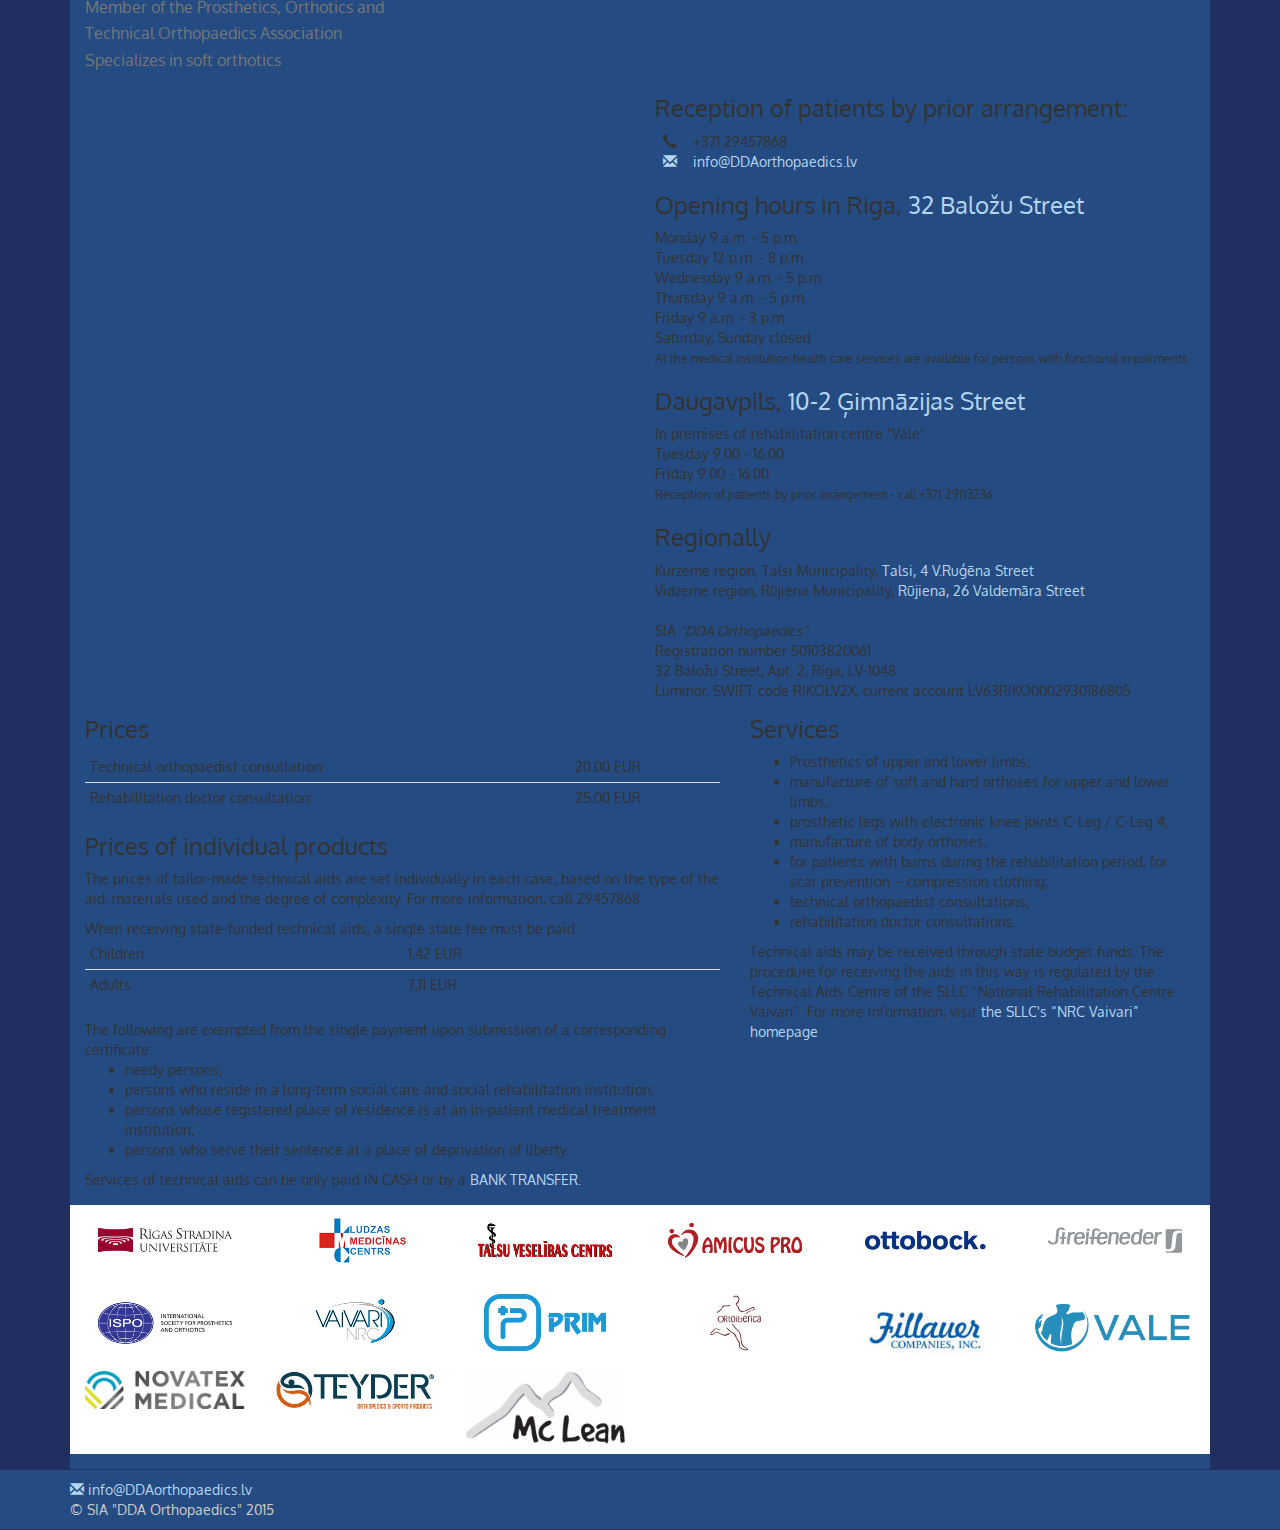
<file: eng.html>
<!DOCTYPE html>
<html lang="en">
  <head>
    <meta charset="utf-8">
    <meta http-equiv="X-UA-Compatible" content="IE=edge">
    <meta name="viewport" content="width=device-width, initial-scale=1">
    <meta name="description" content="DDA Orthopaedics - most qualified orthopaedic and prosthetic services in Latvia">

    <title>DDA Orthopaedics</title>
    
    <link href='http://fonts.googleapis.com/css?family=Oxygen&subset=latin,latin-ext' rel='stylesheet' type='text/css'>
    <link href='http://fonts.googleapis.com/css?family=PT+Sans&subset=latin,latin-ext' rel='stylesheet' type='text/css'>
    <!-- Bootstrap -->
    <!-- <link rel="stylesheet" href="https://maxcdn.bootstrapcdn.com/bootstrap/3.3.2/css/bootstrap.min.css"> -->
    <link href="css/bootstrap.min.css" rel="stylesheet">
    <link href="css/bootstrap-theme.min.css" rel="stylesheet">
    <link href="css/font-awesome.min.css" rel="stylesheet">
    <link href="css/full-width-pics.css" rel="stylesheet">
    <link href="css/dda.css" rel="stylesheet">

    <!-- HTML5 shim and Respond.js for IE8 support of HTML5 elements and media queries -->
    <!-- WARNING: Respond.js doesn't work if you view the page via file:// -->
    <!--[if lt IE 9]>
      <script src="https://oss.maxcdn.com/html5shiv/3.7.2/html5shiv.min.js"></script>
      <script src="https://oss.maxcdn.com/respond/1.4.2/respond.min.js"></script>
    <![endif]-->
    <link rel="apple-touch-icon-precomposed" sizes="144x144" href="img/apple-touch-icon-144x144.png" />
    <link rel="apple-touch-icon-precomposed" sizes="152x152" href="img/apple-touch-icon-152x152.png" />
    <link rel="icon" type="image/png" href="img/favicon-32x32.png" sizes="32x32" />
    <link rel="icon" type="image/png" href="img/favicon-16x16.png" sizes="16x16" />
    <meta name="application-name" content="DDA orthopaedics"/>
    <meta name="msapplication-TileColor" content="#FFFFFF" />
    <meta name="msapplication-TileImage" content="img/mstile-144x144.png" />
  </head>
  <body>
    <div class="container tab-content">
      <!-- Full Width Image Header with Logo -->
      <!-- Image backgrounds are set within the full-width-pics.css file. -->
      <header class="image-bg-fixed-height">
        <div class="dda-contacts-box">
          <div class="pull-left dda-contacts">
            <address>
              <a href="mailto:info@DDAorthopaedics.lv"><span class="glyphicon glyphicon-envelope"></span> info@DDAorthopaedics.lv</a><br/>
              <span class="glyphicon glyphicon-earphone"></span> +371 29457868 Riga<br/>
              <span class="glyphicon glyphicon-earphone"></span> +371 29113236&nbsp;&nbsp; Daugavpils<br/>
              <a href="https://www.facebook.com/DDA-Orthopaedics-SIA-567630613419310/">&nbsp;<i class="fa fa-facebook"></i>&nbsp; DDA Orthopaedics on Facebook</a><br/>
              <i class="fa fa-instagram"></i>&nbsp; Instagram @ddaorthopaedics</a><br/>
            </address>
          </div>
          <div class="pull-right dda-contacts">
            <a href="index.html">Latviski</a> | <a href="rus.html">По-русски</a>
          </div>
        </div>
        <img class="img-responsive img-center dda-logo" src="img/logo.svg" alt="DDA orthopaedics logo">
        <ul class="nav" data-tabs="tabs">
          <li class="active"><a href="#about" data-toggle="tab">About us</a></li><li>
          <a href="#people" data-toggle="tab">Team</a></li><li>
          <a href="#contacts" data-toggle="tab">Contacts</a></li><li>
          <a href="#services" data-toggle="tab">Services</a></li><li>
          <a href="#partners" data-toggle="tab">Partners</a></li>
        </ul>
      </header>
      <div class="row tab-pane active top15" id="about">
        <div class="col-md-12 col-sm-12">
<h3>Our vision is to help to improve the quality of life for patients who have energy, enthusiasm, endurance and internal power and who are ready to discover new chances of life.</h3>
The technical orthopaedics company <i>DDA Orthopaedics</i> deals with manufacture and customisation of different types of limb prostheses and orthoses, as well as patient training.<br/>
In our activity we stand out from others because we offer not only quality but also a positive attitude towards our patients, colleagues and partners. We strive to be innovative and offer customised solutions for each patient, which improves substantially the prospects of regaining and maintaining functionality as soon as possible.<br/>
Our cooperation with the leading professionals in Latvia in various sectors allows us to offer the best solutions to patients and bring them closer to the target of living a decent life.<br/>
Our company expresses its gratitude to its patients, employees and partners for their trust and the possibility to be with them.<br/><br/>
Quality management standard ISO 9001:2015 certified.<br/>
<h3>
  Kārlis Lācis<br/>
  <small>
    <i>DDA Orthopaedics Ltd.</i> Chairman of the Board<br/>
  </small>
</h3>
<div class="col-md-2 col-sm-2">
<img class="img-responsive" src="img/bureau_veritas.gif" alt="Bureau Veritas">
</div>

        </div>          
      </div>
      <div class="row tab-pane" id="people">
        <div class="col-md-4 col-sm-6">          
          <h3>
            <img class="dda-portrait img-responsive" src="img/karlis2.png" alt="Kārlis Lācis">
            Kārlis Lācis<br/>
            <small>
              <i>DDA Orthopaedics Ltd.</i> Chairman of the Board<br/>
              Certified technical orthopaedist<br/>
              Lecturer at Rīga Stradiņš University<br/>
              Founder of the Prosthetics, Orthotics and Technical Orthopaedics Association<br/>
              Member of the International Society of Prosthetics and Orthotics (ISPO)<br/>
              Certified C-Leg / C-Leg 4 expert<br/>
              Certified in DVS systems<br/>
              Certified in making myoelectric hand prosthesis<br/>
            </small>
          </h3>
        </div>
        <div class="col-md-4 col-sm-6">          
          <h3>
            <img class="dda-portrait img-responsive" src="img/anda2.png" alt="Anda Blūma">
            Anda Blūma<br/>
            <small>
              Certified technical orthopaedist<br/>
              Lecturer at Rīga Stradiņš University<br/>
              Member of the Prosthetics, Orthotics and Technical Orthopaedics Association
              &nbsp;<br/>
              &nbsp;<br/>
              &nbsp;<br/>
              &nbsp;<br/>
              &nbsp;<br/>
              &nbsp;<br/>
              &nbsp;<br/>
              &nbsp;<br/>
            </small>
          </h3>
        </div>
        <div class="col-md-4 col-sm-6">          
          <h3>
            <img class="dda-portrait img-responsive" src="img/baiba.jpg" alt="Anda Blūma">
            Baiba Smilškalne<br/>
            <small>
              Physical medicine and rehabilitation doctor<br/>
              Osteopath<br/>
            </small>
          </h3>
        </div>
        <div class="col-md-4 col-sm-6">          
          <h3>
            <img class="dda-portrait img-responsive" src="img/solvita_crop.jpg" alt="Solvita Bogdanoviča">
            Solvita Bogdanoviča<br/>
            <small>
              Certified technical orthopaedist<br/>
              Member of the Prosthetics, Orthotics and Technical Orthopaedics Association<br/>
              Specializes in soft and rigid orthotics
            </small>
          </h3>
        </div>
        <div class="col-md-4 col-sm-6">          
          <h3>
            <img class="dda-portrait img-responsive" src="img/tina.jpg" alt="Tīna Krūmiņa">
            Tīna Krūmiņa<br/>
            <small>
              Certified technical orthopaedist<br/>
              Member of the Prosthetics, Orthotics and Technical Orthopaedics Association<br/>
              Specializes in soft orthotics
            </small>
          </h3>
        </div>
      </div>
      <div class="row top15 tab-pane" id="contacts">
        <div class="col-md-6">
          <iframe name="map_iframe" id="map_iframe" width="100%" min-width="100" height="508" frameborder="0" style="border:0" src="https://www.google.com/maps/embed/v1/place?q=32%20Balo%C5%BEu%20iela%2C%20R%C4%ABga%2C%20R%C4%ABgas%20pils%C4%93ta%2C%20Latvia&key=AIzaSyBRt206s9Wyo6f6W2iqZQadhzinTBRSqyQ"></iframe>
        </div>
        <div class="col-md-6">
          <h3>Reception of patients by prior arrangement:</h3>
          &nbsp;&nbsp;<span class="glyphicon glyphicon-earphone"></span>&nbsp;&nbsp;&nbsp; +371 29457868<br/>
          &nbsp;&nbsp;<a href="mailto:info@DDAorthopaedics.lv"><span class="glyphicon glyphicon-envelope"></span>&nbsp;&nbsp;&nbsp; info@DDAorthopaedics.lv</a><br/>
          <h3>Opening hours in Riga, <a href="https://www.google.com/maps/embed/v1/place?q=32%20Balo%C5%BEu%20iela%2C%20R%C4%ABga%2C%20R%C4%ABgas%20pils%C4%93ta%2C%20Latvia&key=AIzaSyBRt206s9Wyo6f6W2iqZQadhzinTBRSqyQ" target="map_iframe">32 Baložu Street</a></h3>
          Monday 9 a.m. - 5 p.m.<br/>
          Tuesday 12 p.m. - 8 p.m.<br/>
          Wednesday 9 a.m. - 5 p.m.<br/>
          Thursday 9 a.m. - 5 p.m.<br/>
          Friday 9 a.m. - 3 p.m.<br/>
          Saturday, Sunday closed<br/>
          <small>At the medical institution health care services are available for persons with functional impairments.</small>
          <h3>Daugavpils, <a href="https://www.google.com/maps/embed?pb=!1m18!1m12!1m3!1d2238.720563930531!2d26.519290115823672!3d55.86751448058425!2m3!1f0!2f0!3f0!3m2!1i1024!2i768!4f13.1!3m3!1m2!1s0x46c295c00dc3bc9b%3A0xd80bf9dff19f0d34!2s%C4%A2imn%C4%81zijas+iela+10%2C+Daugavpils%2C+LV-5401!5e0!3m2!1sen!2slv!4v1544634286563" target="map_iframe">10-2 Ģimnāzijas Street</a></h3>
          In premises of rehabilitation centre "Vale"<br/>
          Tuesday 9.00 - 16.00<br/>
          Friday 9.00 - 16.00<br/>
          <small>Reception of patients by prior arrangement - call +371 29113236</small>
          <h3>Regionally</h3>
          Kurzeme region, Talsi Municipality, <a href="https://www.google.com/maps/embed?pb=!1m14!1m8!1m3!1d2158.747349763163!2d22.599128399999998!3d57.2438957!3m2!1i1024!2i768!4f13.1!3m3!1m2!1s0x46ee38211e269089%3A0x134fb73ba0366345!2zVm9sZGVtxIFyYSBSdcSjxJNuYSBpZWxhIDUsIFRhbHNpLCBUYWxzdSBwaWxzxJN0YSwgTFYtMzIwMSwgTGF0dmlh!5e0!3m2!1sen!2s!4v1424679731143" target="map_iframe">Talsi, 4 V.Ruģēna Street</a><br/>
<!--          Vidzeme region, Cēsis Municipality, <a href="https://www.google.com/maps/embed?pb=!1m14!1m8!1m3!1d2154.827861612387!2d25.276974199999998!3d57.31079929999999!3m2!1i1024!2i768!4f13.1!3m3!1m2!1s0x46ebe18fc1d96c85%3A0x58b1686d9c03f941!2zS3JpxaFqxIHFhmEgVmFsZGVtxIFyYSBpZWxhIDEzLCBDxJNzaXMsIEPEk3N1IHBpbHPEk3RhLCBMVi00MTAxLCBMYXR2aWE!5e0!3m2!1sen!2s!4v1424679990012" target="map_iframe">Cēsis, 13 Kr. Valdemāra Street</a><br/>   -->
          Vidzeme region, Rūjiena Municipality, <a href="https://www.google.com/maps/embed?pb=!1m14!1m8!1m3!1d2120.8027198472773!2d25.325761199999995!3d57.88950719999999!3m2!1i1024!2i768!4f13.1!3m3!1m2!1s0x46ec787bfd41f2f1%3A0xd710ac743f9b57fb!2zVmFsZGVtxIFyYSBpZWxhIDI2LCBSxatqaWVuYSwgUsWramllbmFzIHBpbHPEk3RhLCBMVi00MjQwLCBMYXR2aWE!5e0!3m2!1sen!2s!4v1424680023874" target="map_iframe">Rūjiena, 26 Valdemāra Street</a><br/>
          <br/>
          SIA <i>"DDA Orthopaedics"</i><br/>
          Registration number 50103820061<br/>
          32 Baložu Street, Apt. 2, Riga, LV-1048<br/>
          Luminor, SWIFT code RIKOLV2X, current account LV63RIKO0002930186805 
        </div>
      </div>
      <div class="row top15 tab-pane" id="services">
        <div class="col-md-7">
          <h3>Prices</h3>
<table class="table table-condensed">          
<tr><td>Technical orthopaedist consultation:</td><td>20.00 EUR</td><tr/>
<tr><td>Rehabilitation doctor consultation:</td><td>25.00 EUR</td></tr>
</table>
<h3>Prices of individual products</h3>
<p>The prices of tailor-made technical aids are set individually in each case, based on the type of the aid, materials used and the degree of complexity. For more information, call 29457868.</p>
When receiving state-funded technical aids, a single state fee must be paid:
<table class="table table-condensed">          
<tr><td>Children</td><td>1,42 EUR</td><tr/>
<tr><td>Adults</td><td>7,11 EUR</td><tr/>
</table>
The following are exempted from the single payment upon submission of a corresponding certificate:
<ul>
<li>needy persons;</li>
<li>persons who reside in a long-term social care and social rehabilitation institution;</li>
<li>persons whose registered place of residence is at an in-patient medical treatment institution;</li>
<li>persons who serve their sentence at a place of deprivation of liberty.</li>
</ul>
Services of technical aids can be only paid IN CASH or by a <a href="#contacts" data-toggle="tab">BANK TRANSFER.</a>
        </div>
        <div class="col-md-5">
          <h3>Services</h3>
<ul>              
<li>Prosthetics of upper and lower limbs;</li>
<li>manufacture of soft and hard orthoses for upper and lower limbs;</li>
<li>prosthetic legs with electronic knee joints C-Leg / C-Leg 4;</li>
<li>manufacture of body orthoses;</li>
<li>for patients with burns during the rehabilitation period, for scar prevention – compression clothing;</li>
<li>technical orthopaedist consultations;</li>
<li>rehabilitation doctor consultations.</li>
</ul>
Technical aids may be received through state budget funds. The procedure for receiving the aids in this way is regulated by the Technical Aids Centre of the SLLC “National Rehabilitation Centre Vaivari“.
For more information, visit <a href="http://www.nrcvaivari.lv/index.php?55">the SLLC's “NRC Vaivari” homepage</a>
</p>
        </div>
      </div>
      <div class="row top15 tab-pane" id="partners">
        <div class="col-md-2 dda-partner">
          <a href="http://www.rsu.lv"><img class="img-responsive" src="img/logo_RSU.png"></a>
        </div>
        <div class="col-md-2 dda-partner">
          <a href="http://www.ludzahospital.lv"><img class="img-responsive" src="img/logo_LMC.png"></a>
        </div>
        <div class="col-md-2 dda-partner">
          <a href="http://www.talsuveselibascentrs.lv"><img class="img-responsive" src="img/logo_talsi.png"></a>
        </div>
        <div class="col-md-2 dda-partner">
          <a href="http://www.amicus.lv"><img class="img-responsive" src="img/logo_AmicusPro.png"></a>
        </div>
        <div class="col-md-2 dda-partner">
          <a href="http://www.ottobock.com"><img class="img-responsive" src="img/logo_ottobock.png"></a>
        </div>
        <div class="col-md-2 dda-partner">
          <a href="http://www.streifeneder.de"><img class="img-responsive" src="img/logo_streifeneder.png"></a>
        </div>
        <div class="col-md-2 dda-partner">
          <a href="http://www.ispoint.org"><img class="img-responsive" src="img/logo_ispo.png"></a>
        </div>
        <div class="col-md-2 dda-partner">
          <a href="http://www.nrcvaivari.lv"><img class="img-responsive" src="img/logo_vaivari.png"></a>
        </div>
        <div class="col-md-2 dda-partner">
          <a href="http://www.orthoprim.es/"><img class="img-responsive" src="img/logo_prim.png"></a>
        </div>
        <div class="col-md-2 dda-partner">
          <a href="http://www.ortoiberica.es/"><img class="img-responsive" src="img/logo_ortoiberica.png"></a>
        </div>
        <div class="col-md-2 dda-partner">
          <a href="http://www.fillauer.com/"><img class="img-responsive" src="img/logo_fillauer.jpg"></a>
        </div>        
        <div class="col-md-2 dda-partner">
          <a href="http://www.vale.lv/"><img class="img-responsive" src="img/logo_vale.png" style="padding-top: 16px"></a>
        </div>        
        <div class="col-md-2 dda-partner">
          <a href="http://www.novatex-medical.com/"><img class="img-responsive" src="img/logo_novatex.png"></a>
        </div>        
        <div class="col-md-2 dda-partner">
          <a href="https://www.teyder.com/"><img class="img-responsive" src="img/logo_teyder.png"></a>
        </div>        
        <div class="col-md-2 dda-partner">
          <a href="https://www.mclean-rehatechnik.com/"><img class="img-responsive" src="img/logo_mclean.jpg"></a>
        </div>        
      </div>
    </div>
    
    <div class="footer">
      <div class="container">        
        <a href="mailto:info@DDAorthopaedics.lv"><span class="glyphicon glyphicon-envelope"></span> info@DDAorthopaedics.lv</a>        
        <p> © SIA "DDA Orthopaedics" 2015</p>
      </div>
    </div>

    <!-- jQuery (necessary for Bootstrap's JavaScript plugins) -->
    <script src="https://ajax.googleapis.com/ajax/libs/jquery/1.11.1/jquery.min.js"></script>
    <!-- Include all compiled plugins (below), or include individual files as needed -->
    <!-- // <script src="https://maxcdn.bootstrapcdn.com/bootstrap/3.3.2/js/bootstrap.min.js"></script> -->
    <script src="js/bootstrap.min.js"></script>
    <script src="js/jquery.stickytabs.js"></script>
    <script src="js/dda.js"></script>
    <script async src="https://www.googletagmanager.com/gtag/js?id=UA-139436079-2"></script>

  </body>
</html>
</file>
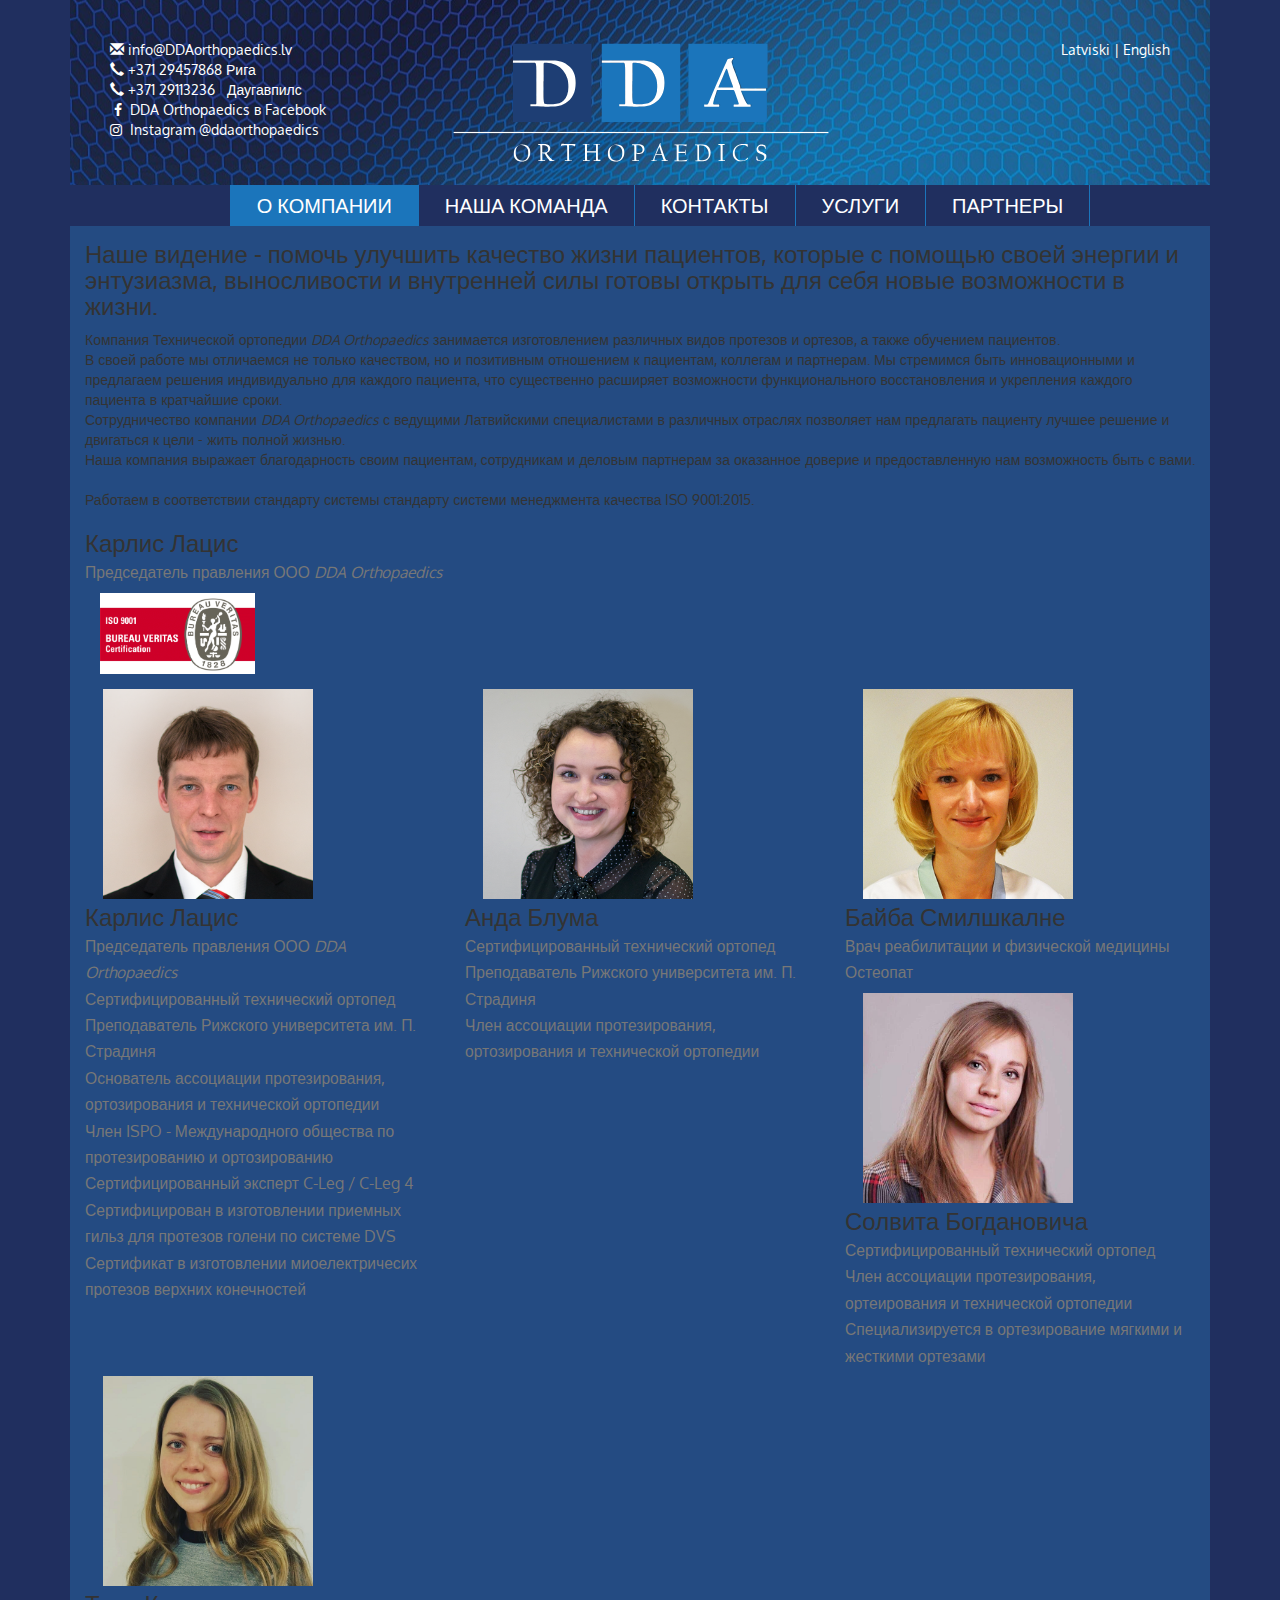
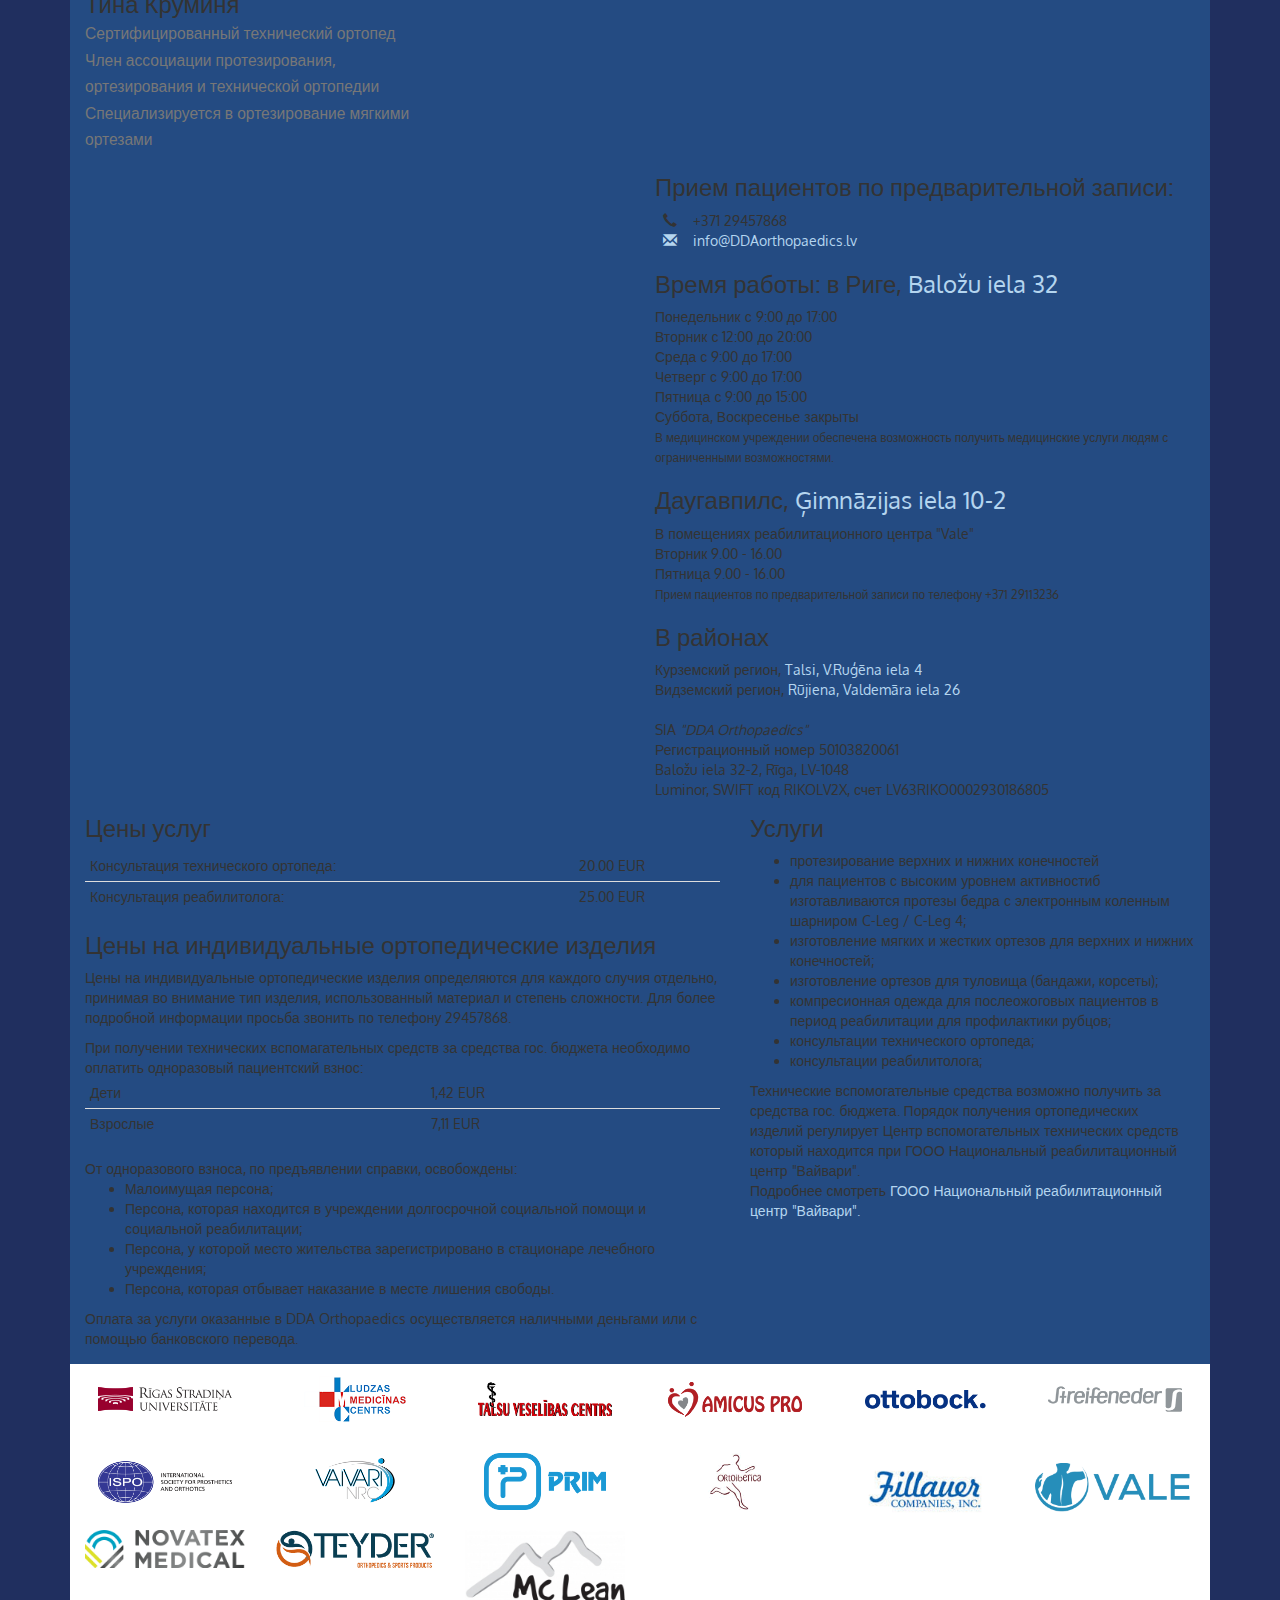
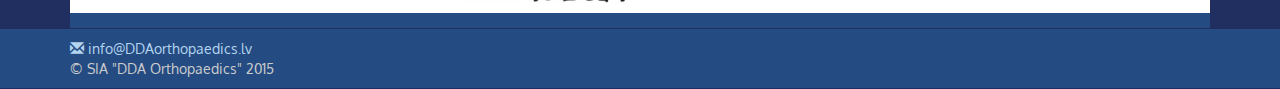
<file: rus.html>
<!DOCTYPE html>
<html lang="ru">
  <head>
    <meta charset="utf-8">
    <meta http-equiv="X-UA-Compatible" content="IE=edge">
    <meta name="viewport" content="width=device-width, initial-scale=1">
    <meta name="description" content="DDA Orthopaedics - most qualified orthopaedic and prosthetic services in Latvia">

    <title>DDA Orthopaedics</title>
    
    <link href='http://fonts.googleapis.com/css?family=Oxygen&subset=latin,latin-ext' rel='stylesheet' type='text/css'>
    <link href='http://fonts.googleapis.com/css?family=PT+Sans&subset=latin,latin-ext' rel='stylesheet' type='text/css'>
    <!-- Bootstrap -->
    <!-- <link rel="stylesheet" href="https://maxcdn.bootstrapcdn.com/bootstrap/3.3.2/css/bootstrap.min.css"> -->
    <link href="css/bootstrap.min.css" rel="stylesheet">
    <link href="css/bootstrap-theme.min.css" rel="stylesheet">
    <link href="css/font-awesome.min.css" rel="stylesheet">
    <link href="css/full-width-pics.css" rel="stylesheet">
    <link href="css/dda.css" rel="stylesheet">

    <!-- HTML5 shim and Respond.js for IE8 support of HTML5 elements and media queries -->
    <!-- WARNING: Respond.js doesn't work if you view the page via file:// -->
    <!--[if lt IE 9]>
      <script src="https://oss.maxcdn.com/html5shiv/3.7.2/html5shiv.min.js"></script>
      <script src="https://oss.maxcdn.com/respond/1.4.2/respond.min.js"></script>
    <![endif]-->
    <link rel="apple-touch-icon-precomposed" sizes="144x144" href="img/apple-touch-icon-144x144.png" />
    <link rel="apple-touch-icon-precomposed" sizes="152x152" href="img/apple-touch-icon-152x152.png" />
    <link rel="icon" type="image/png" href="img/favicon-32x32.png" sizes="32x32" />
    <link rel="icon" type="image/png" href="img/favicon-16x16.png" sizes="16x16" />
    <meta name="application-name" content="DDA orthopaedics"/>
    <meta name="msapplication-TileColor" content="#FFFFFF" />
    <meta name="msapplication-TileImage" content="img/mstile-144x144.png" />
  </head>
  <body>
    <div class="container tab-content">
      <!-- Full Width Image Header with Logo -->
      <!-- Image backgrounds are set within the full-width-pics.css file. -->
      <header class="image-bg-fixed-height">
        <div class="dda-contacts-box">
          <div class="pull-left dda-contacts">
            <address>
              <a href="mailto:info@DDAorthopaedics.lv"><span class="glyphicon glyphicon-envelope"></span> info@DDAorthopaedics.lv</a><br/>
              <span class="glyphicon glyphicon-earphone"></span> +371 29457868 Рига<br/>
              <span class="glyphicon glyphicon-earphone"></span> +371 29113236&nbsp;&nbsp; Даугавпилс<br/>
              <a href="https://www.facebook.com/DDA-Orthopaedics-SIA-567630613419310/">&nbsp;<i class="fa fa-facebook"></i>&nbsp; DDA Orthopaedics в Facebook</a><br/>
              <i class="fa fa-instagram"></i>&nbsp; Instagram @ddaorthopaedics</a><br/>
            </address>
          </div>
          <div class="pull-right dda-contacts">
            <a href="index.html">Latviski</a> | <a href="eng.html">English</a>
          </div>
        </div>
        <img class="img-responsive img-center dda-logo" src="img/logo.svg" alt="DDA orthopaedics logo">
        <ul class="nav" data-tabs="tabs">
          <li class="active"><a href="#about" data-toggle="tab">О компании</a></li><li>
          <a href="#people" data-toggle="tab">Наша команда</a></li><li>
          <a href="#contacts" data-toggle="tab">Контакты</a></li><li>
          <a href="#services" data-toggle="tab">Услуги</a></li><li>
          <a href="#partners" data-toggle="tab">Партнеры</a></li>
        </ul>
      </header>
      <div class="row tab-pane active top15" id="about">
        <div class="col-md-12 col-sm-12">
<h3>Наше видение - помочь улучшить качество жизни пациентов, которые с помощью своей энергии и энтузиазма, выносливости и внутренней силы готовы открыть для себя новые возможности в жизни.</h3>
Компания Технической ортопедии <i>DDA Orthopaedics</i> занимается изготовлением различных видов протезов и ортезов, а также обучением пациентов.<br/>
В своей работе мы отличаемся не только качеством, но и позитивным отношением к пациентам, коллегам и партнерам. Мы стремимся быть инновационными и предлагаем решения индивидуально для каждого пациента, что существенно расширяет возможности функционального восстановления и укрепления каждого пациента в кратчайшие сроки.<br/>
Сотрудничество компании <i>DDA Orthopaedics</i> с ведущими Латвийскими специалистами в различных отраслях позволяет нам предлагать пациенту лучшее решение и двигаться к цели - жить полной жизнью.<br/>
Наша компания выражает благодарность своим пациентам, сотрудникам и деловым партнерам за оказанное доверие и предоставленную нам возможность быть с вами.<br/><br/>
<p> Работаем в соответствии стандарту системы стандарту системи менеджмента качества ISO 9001:2015.</p>
<h3>
  Карлис Лацис<br/>
  <small>
    Председатель правления ООО <i>DDA Orthopaedics</i><br/>
  </small>
</h3>
<div class="col-md-2 col-sm-2">
<img class="img-responsive" src="img/bureau_veritas.gif" alt="Bureau Veritas">
</div>
        </div>          
      </div>
      <div class="row tab-pane" id="people">
        <div class="col-md-4 col-sm-6">          
          <h3>
            <img class="dda-portrait img-responsive" src="img/karlis2.png" alt="Kārlis Lācis">
            Карлис Лацис<br/>
            <small>
              Председатель правления ООО <i>DDA Orthopaedics</i><br/>
              Сертифицированный технический ортопед<br/>
              Преподаватель Рижского университета им. П. Страдиня<br/>
              Основатель ассоциации протезирования, ортозирования и технической ортопедии<br/>
              Член ISPO - Международного общества по протезированию и ортозированию<br/>
              Сертифицированный эксперт C-Leg / C-Leg 4<br/>
              Сертифицирован в изготовлении приемных гильз для протезов голени по системе DVS<br/>
              Сертификат в изготовлении миоелектричесих протезов верхних конечностей</br>
            </small>
          </h3>
        </div>
        <div class="col-md-4 col-sm-6">          
          <h3>
            <img class="dda-portrait img-responsive" src="img/anda2.png" alt="Anda Blūma">
            Анда Блума<br/>
            <small>
              Сертифицированный технический ортопед<br/>
              Преподаватель Рижского университета им. П. Страдиня<br/>
              Член ассоциации протезирования, ортозирования и технической ортопедии<br/>
              &nbsp;<br/>
              &nbsp;<br/>
              &nbsp;<br/>
              &nbsp;<br/>
              &nbsp;<br/>
              &nbsp;<br/>
              &nbsp;<br/>
              &nbsp;<br/>
            </small>
          </h3>
        </div>
        <div class="col-md-4 col-sm-6">          
          <h3>
            <img class="dda-portrait img-responsive" src="img/baiba.jpg" alt="Anda Blūma">
            Байба Смилшкалне<br/>
            <small>
              Врач реабилитации и физической медицины<br/>
              Остеопат<br/>
            </small>
          </h3>
        </div>
        <div class="col-md-4 col-sm-6">          
          <h3>
            <img class="dda-portrait img-responsive" src="img/solvita_crop.jpg" alt="Solvita Bogdanoviča">
            Солвита Богдановича<br/>
            <small>
              Сертифицированный технический ортопед<br/>
              Член ассоциации протезирования, ортеирования и технической ортопедии<br/>
              Специализируется в ортезирование мягкими и жесткими ортезами
            </small>
          </h3>
        </div>
        <div class="col-md-4 col-sm-6">          
          <h3>
            <img class="dda-portrait img-responsive" src="img/tina.jpg" alt="Tīna Krūmiņa">
            Тина Круминя<br/>
            <small>
              Сертифицированный технический ортопед<br/>
              Член ассоциации протезирования, ортезирования и технической ортопедии<br/>
              Специализируется в ортезирование мягкими ортезами
            </small>
          </h3>
        </div>
      </div>
      <div class="row top15 tab-pane" id="contacts">
        <div class="col-md-6">
          <iframe name="map_iframe" id="map_iframe" width="100%" min-width="100" height="508" frameborder="0" style="border:0" src="https://www.google.com/maps/embed/v1/place?q=32%20Balo%C5%BEu%20iela%2C%20R%C4%ABga%2C%20R%C4%ABgas%20pils%C4%93ta%2C%20Latvia&key=AIzaSyBRt206s9Wyo6f6W2iqZQadhzinTBRSqyQ"></iframe>
        </div>
        <div class="col-md-6">
          <h3>Прием пациентов по предварительной записи:</h3>
          &nbsp;&nbsp;<span class="glyphicon glyphicon-earphone"></span>&nbsp;&nbsp;&nbsp; +371 29457868<br/>
          &nbsp;&nbsp;<a href="mailto:info@DDAorthopaedics.lv"><span class="glyphicon glyphicon-envelope"></span>&nbsp;&nbsp;&nbsp; info@DDAorthopaedics.lv</a><br/>
          <h3>Время работы: в Риге, <a href="https://www.google.com/maps/embed/v1/place?q=32%20Balo%C5%BEu%20iela%2C%20R%C4%ABga%2C%20R%C4%ABgas%20pils%C4%93ta%2C%20Latvia&key=AIzaSyBRt206s9Wyo6f6W2iqZQadhzinTBRSqyQ" target="map_iframe">Baložu iela 32</a></h3>
          Понедельник с 9:00 до 17:00<br/>
          Вторник с 12:00 до 20:00<br/>
          Среда с 9:00 до 17:00<br/>
          Четверг с 9:00 до 17:00<br/>
          Пятница с 9:00 до 15:00<br/>
          Суббота, Воскресенье закрыты<br/>
          <small>В медицинском учреждении обеспечена возможность получить медицинские услуги людям с ограниченными возможностями.</small>
          <h3>Даугавпилс, <a href="https://www.google.com/maps/embed?pb=!1m18!1m12!1m3!1d2238.720563930531!2d26.519290115823672!3d55.86751448058425!2m3!1f0!2f0!3f0!3m2!1i1024!2i768!4f13.1!3m3!1m2!1s0x46c295c00dc3bc9b%3A0xd80bf9dff19f0d34!2s%C4%A2imn%C4%81zijas+iela+10%2C+Daugavpils%2C+LV-5401!5e0!3m2!1sen!2slv!4v1544634286563" target="map_iframe">Ģimnāzijas iela 10-2</a></h3>
          В помещениях реабилитационного центра "Vale"<br/>
          Вторник 9.00 - 16.00<br/>
          Пятница 9.00 - 16.00<br/>
          <small>Прием пациентов по предварительной записи по телефону +371 29113236</small>
          <h3>В районах</h3>
          Курземский регион, <a href="https://www.google.com/maps/embed?pb=!1m14!1m8!1m3!1d2158.747349763163!2d22.599128399999998!3d57.2438957!3m2!1i1024!2i768!4f13.1!3m3!1m2!1s0x46ee38211e269089%3A0x134fb73ba0366345!2zVm9sZGVtxIFyYSBSdcSjxJNuYSBpZWxhIDUsIFRhbHNpLCBUYWxzdSBwaWxzxJN0YSwgTFYtMzIwMSwgTGF0dmlh!5e0!3m2!1sen!2s!4v1424679731143" target="map_iframe">Talsi, V.Ruģēna iela 4</a><br/>
<!--          Видземский регион, <a href="https://www.google.com/maps/embed?pb=!1m14!1m8!1m3!1d2154.827861612387!2d25.276974199999998!3d57.31079929999999!3m2!1i1024!2i768!4f13.1!3m3!1m2!1s0x46ebe18fc1d96c85%3A0x58b1686d9c03f941!2zS3JpxaFqxIHFhmEgVmFsZGVtxIFyYSBpZWxhIDEzLCBDxJNzaXMsIEPEk3N1IHBpbHPEk3RhLCBMVi00MTAxLCBMYXR2aWE!5e0!3m2!1sen!2s!4v1424679990012" target="map_iframe">Цесис, ул. Кр. Валдемара 13</a><br/> -->
          Видземский регион, <a href="https://www.google.com/maps/embed?pb=!1m14!1m8!1m3!1d2120.8027198472773!2d25.325761199999995!3d57.88950719999999!3m2!1i1024!2i768!4f13.1!3m3!1m2!1s0x46ec787bfd41f2f1%3A0xd710ac743f9b57fb!2zVmFsZGVtxIFyYSBpZWxhIDI2LCBSxatqaWVuYSwgUsWramllbmFzIHBpbHPEk3RhLCBMVi00MjQwLCBMYXR2aWE!5e0!3m2!1sen!2s!4v1424680023874" target="map_iframe">Rūjiena, Valdemāra iela 26</a><br/>
          <br/>
          SIA <i>"DDA Orthopaedics"</i><br/>
          Регистрационный номер 50103820061<br/>
          Baložu iela 32-2, Rīga, LV-1048<br/>
          Luminor, SWIFT код RIKOLV2X, счет LV63RIKO0002930186805
        </div>
      </div>
      <div class="row top15 tab-pane" id="services">
        <div class="col-md-7">
          <h3>Цены услуг</h3>
<table class="table table-condensed">          
<tr><td>Консультация технического ортопеда:</td><td>20.00 EUR</td><tr/>
<tr><td>Консультация реабилитолога:</td><td>25.00 EUR</td></tr>
</table>
<h3>Цены на индивидуальные ортопедические изделия</h3>
<p>Цены на индивидуальные ортопедические изделия определяются для каждого случия отдельно, принимая во внимание тип изделия, использованный материал и степень сложности. Для более подробной информации просьба звонить по телефону 29457868.</p>
При получении технических вспомагательных средств за средства гос. бюджета необходимо оплатить одноразовый пациентский взнос:
<table class="table table-condensed">          
<tr><td>Дети</td><td>1,42 EUR</td><tr/>
<tr><td>Взрослые</td><td>7,11 EUR</td><tr/>
</table>
От одноразового взноса, по предъявлении справки, освобождены:
<ul>
<li>Малоимущая персона;</li>
<li>Персона, которая находится в учреждении долгосрочной социальной помощи и социальной реабилитации;</li>
<li>Персона, у которой место жительства зарегистрировано в стационаре лечебного учреждения;</li>
<li>Персона, которая отбывает наказание в месте лишения свободы.</li>
</ul>
Оплата за услуги оказанные в DDA Orthopaedics осуществляется наличными деньгами или с помощью банковского перевода.
        </div>
        <div class="col-md-5">
          <h3>Услуги</h3>
<ul>              
<li>протезирование верхних и нижних конечностей</li>
<li>для пациентов с высоким уровнем активностиб изготавливаются протезы бедра с электронным коленным шарниром C-Leg / C-Leg 4;</li>
<li>изготовление мягких и жестких ортезов для верхних и нижних конечностей;</li>
<li>изготовление ортезов для туловища (бандажи, корсеты);</li>
<li>компресионная одежда для послеожоговых пациентов в период реабилитации для профилактики рубцов;</li>
<li>консультации технического ортопеда;</li>
<li>консультации реабилитолога;</li>
</ul>
Технические вспомогательные средства возможно получить за средства гос. бюджета.
Порядок получения ортопедических изделий регулирует Центр вспомогательных технических средств который находится при ГООО Национальный реабилитационный центр "Вайвари".<br/>
Подробнее смотреть 
<a href="http://www.nrcvaivari.lv/index.php?55">ГООО Национальный реабилитационный центр "Вайвари".</a>
</p>
        </div>
      </div>
      <div class="row top15 tab-pane" id="partners">
        <div class="col-md-2 dda-partner">
          <a href="http://www.rsu.lv"><img class="img-responsive" src="img/logo_RSU.png"></a>
        </div>
        <div class="col-md-2 dda-partner">
          <a href="http://www.ludzahospital.lv"><img class="img-responsive" src="img/logo_LMC.png"></a>
        </div>
        <div class="col-md-2 dda-partner">
          <a href="http://www.talsuveselibascentrs.lv"><img class="img-responsive" src="img/logo_talsi.png"></a>
        </div>
        <div class="col-md-2 dda-partner">
          <a href="http://www.amicus.lv"><img class="img-responsive" src="img/logo_AmicusPro.png"></a>
        </div>
        <div class="col-md-2 dda-partner">
          <a href="http://www.ottobock.com"><img class="img-responsive" src="img/logo_ottobock.png"></a>
        </div>
        <div class="col-md-2 dda-partner">
          <a href="http://www.streifeneder.de"><img class="img-responsive" src="img/logo_streifeneder.png"></a>
        </div>
        <div class="col-md-2 dda-partner">
          <a href="http://www.ispoint.org"><img class="img-responsive" src="img/logo_ispo.png"></a>
        </div>
        <div class="col-md-2 dda-partner">
          <a href="http://www.nrcvaivari.lv"><img class="img-responsive" src="img/logo_vaivari.png"></a>
        </div>
        <div class="col-md-2 dda-partner">
          <a href="http://www.orthoprim.es/"><img class="img-responsive" src="img/logo_prim.png"></a>
        </div>
        <div class="col-md-2 dda-partner">
          <a href="http://www.ortoiberica.es/"><img class="img-responsive" src="img/logo_ortoiberica.png"></a>
        </div>
        <div class="col-md-2 dda-partner">
          <a href="http://www.fillauer.com/"><img class="img-responsive" src="img/logo_fillauer.jpg"></a>
        </div>        
        <div class="col-md-2 dda-partner">
          <a href="http://www.vale.lv/"><img class="img-responsive" src="img/logo_vale.png" style="padding-top: 16px"></a>
        </div>        
        <div class="col-md-2 dda-partner">
          <a href="http://www.novatex-medical.com/"><img class="img-responsive" src="img/logo_novatex.png"></a>
        </div>        
        <div class="col-md-2 dda-partner">
          <a href="https://www.teyder.com/"><img class="img-responsive" src="img/logo_teyder.png"></a>
        </div>        
        <div class="col-md-2 dda-partner">
          <a href="https://www.mclean-rehatechnik.com/"><img class="img-responsive" src="img/logo_mclean.jpg"></a>
        </div>        
      </div>
    </div>
    
    <div class="footer">
      <div class="container">        
        <a href="mailto:info@DDAorthopaedics.lv"><span class="glyphicon glyphicon-envelope"></span> info@DDAorthopaedics.lv</a>        
        <p> © SIA "DDA Orthopaedics" 2015</p>
      </div>
    </div>

    <!-- jQuery (necessary for Bootstrap's JavaScript plugins) -->
    <script src="https://ajax.googleapis.com/ajax/libs/jquery/1.11.1/jquery.min.js"></script>
    <!-- Include all compiled plugins (below), or include individual files as needed -->
    <!-- // <script src="https://maxcdn.bootstrapcdn.com/bootstrap/3.3.2/js/bootstrap.min.js"></script> -->
    <script src="js/bootstrap.min.js"></script>
    <script src="js/jquery.stickytabs.js"></script>
    <script src="js/dda.js"></script>
    <script async src="https://www.googletagmanager.com/gtag/js?id=UA-139436079-2"></script>

  </body>
</html>
</file>
<file: css/dda.css>
.dda-logo {
	height:200px;
}

.dda-contacts-box {
	position: absolute;
	left:0px;
	right:0px;
}

.dda-contacts {
	padding:40px;
	color:white;
  text-align:left;
}
.dda-contacts a:link, .dda-contacts a:visited {
	color:white;
}
a:link, a:visited {
  color:#B4D5EF;
}

.dda-portrait {
	margin-bottom: 5px;
  margin-left: 5%;
  max-width: 60%;
}

.dda-partner {
  min-height: 83px;
}


h1 {
	font-family: "PT Sans";
}
h3:first-child {
  margin-top:inherit;
}

.equal, .equal > div[class*='col-'] {  
    display: -webkit-flex;
    display: flex;
    flex:1 1 auto;
}

.top15 { margin-top:15px; }

body {
     margin: 0;
     /*background: url("../img/foninsh.jpg") repeat;     */
     background-color: #202F5F;
}

body > .container {
  background-color: #244B82;
  background-clip:content-box;
}
.tab-pane {
  margin:0;
  margin-bottom:15px;
  margin-top:15px;
}

.nav {
  list-style-type:none;
  margin-top:-15px;
  text-transform: uppercase;
  /*background-color: #1B75BB; */
  background-color: #202F5F;
  /* transparentais img*/
  /* background-image:url([data-uri]);*/
}
.nav>li {
  display:inline-block;
  padding: 6px;
  background-color: #202F5F;
  border-right: 1px solid #1B75BB;
  border-left: 1px solid #1B75BB;
}
.nav>.active {
  background-color: #1B75BB;
}
.nav>li+li {
  border-left: 0px;
  /*border-left: 1px solid #DDD4CF;*/
  /*border-left: 1px solid #1B75BB;*/
}
.nav>li>a{
  display:inline;
  /*color:#1B75BB;*/
  color:white;
  font-size: 20px;
  padding:0px 20px 20px;
}
.nav>li>a:focus, .nav>li>a:hover{
  background-color: transparent;
  text-decoration: underline;
}

#partners {
  background-color: white;
}

table tr:first-child td {
  border-top: 0px;
}

 /* Sticky footer styles
-------------------------------------------------- */
html {
  position: relative;
  min-height: 100%;
}
body {
  /* Margin bottom by footer height */
  margin-bottom: 60px;
}
.footer {
  position: absolute;
  bottom: 0;
  width: 100%;
  /* Set the fixed height of the footer here */
  height: 60px;
  background-color: #244B82;
  border-top: 1px solid #202F5F;
  padding:10px;
  color:#ccc;
}
</file>
<file: css/full-width-pics.css>
/*!
 * Start Bootstrap - Full Width Pics HTML Template (http://startbootstrap.com)
 * Code licensed under the Apache License v2.0.
 * For details, see http://www.apache.org/licenses/LICENSE-2.0.
 */

.image-bg-fluid-height,
.image-bg-fixed-height {
    text-align: center;
    -webkit-background-size: cover;
    -moz-background-size: cover;
    background-size: cover;
    -o-background-size: cover;
    position:relative;
}

.image-bg-fluid-height {
	/*background: url('../img/header2.jpg') no-repeat center center scroll;*/
    padding: 100px 0;
}

.image-bg-fixed-height {
    /*background-color: #244B82; */
	background: url('../img/header2.jpg') no-repeat center center scroll;
    /*height: 240px;*/
}

.img-center {
	margin: 0 auto;
}

section {
    padding: 50px 0;
}

.section-heading {
    margin: 30px 0;
    font-size: 4em;
}

.section-lead {
    margin: 30px 0;
}

.section-paragraph {
    margin: 30px 0;
}

footer {
    margin: 50px 0;
}

@media(max-width:768px) {
    section {
        padding-top: 25px;
        padding-bottom: 25px;
    }

    .section-heading {
        font-size: 2em;
    }
}
</file>
